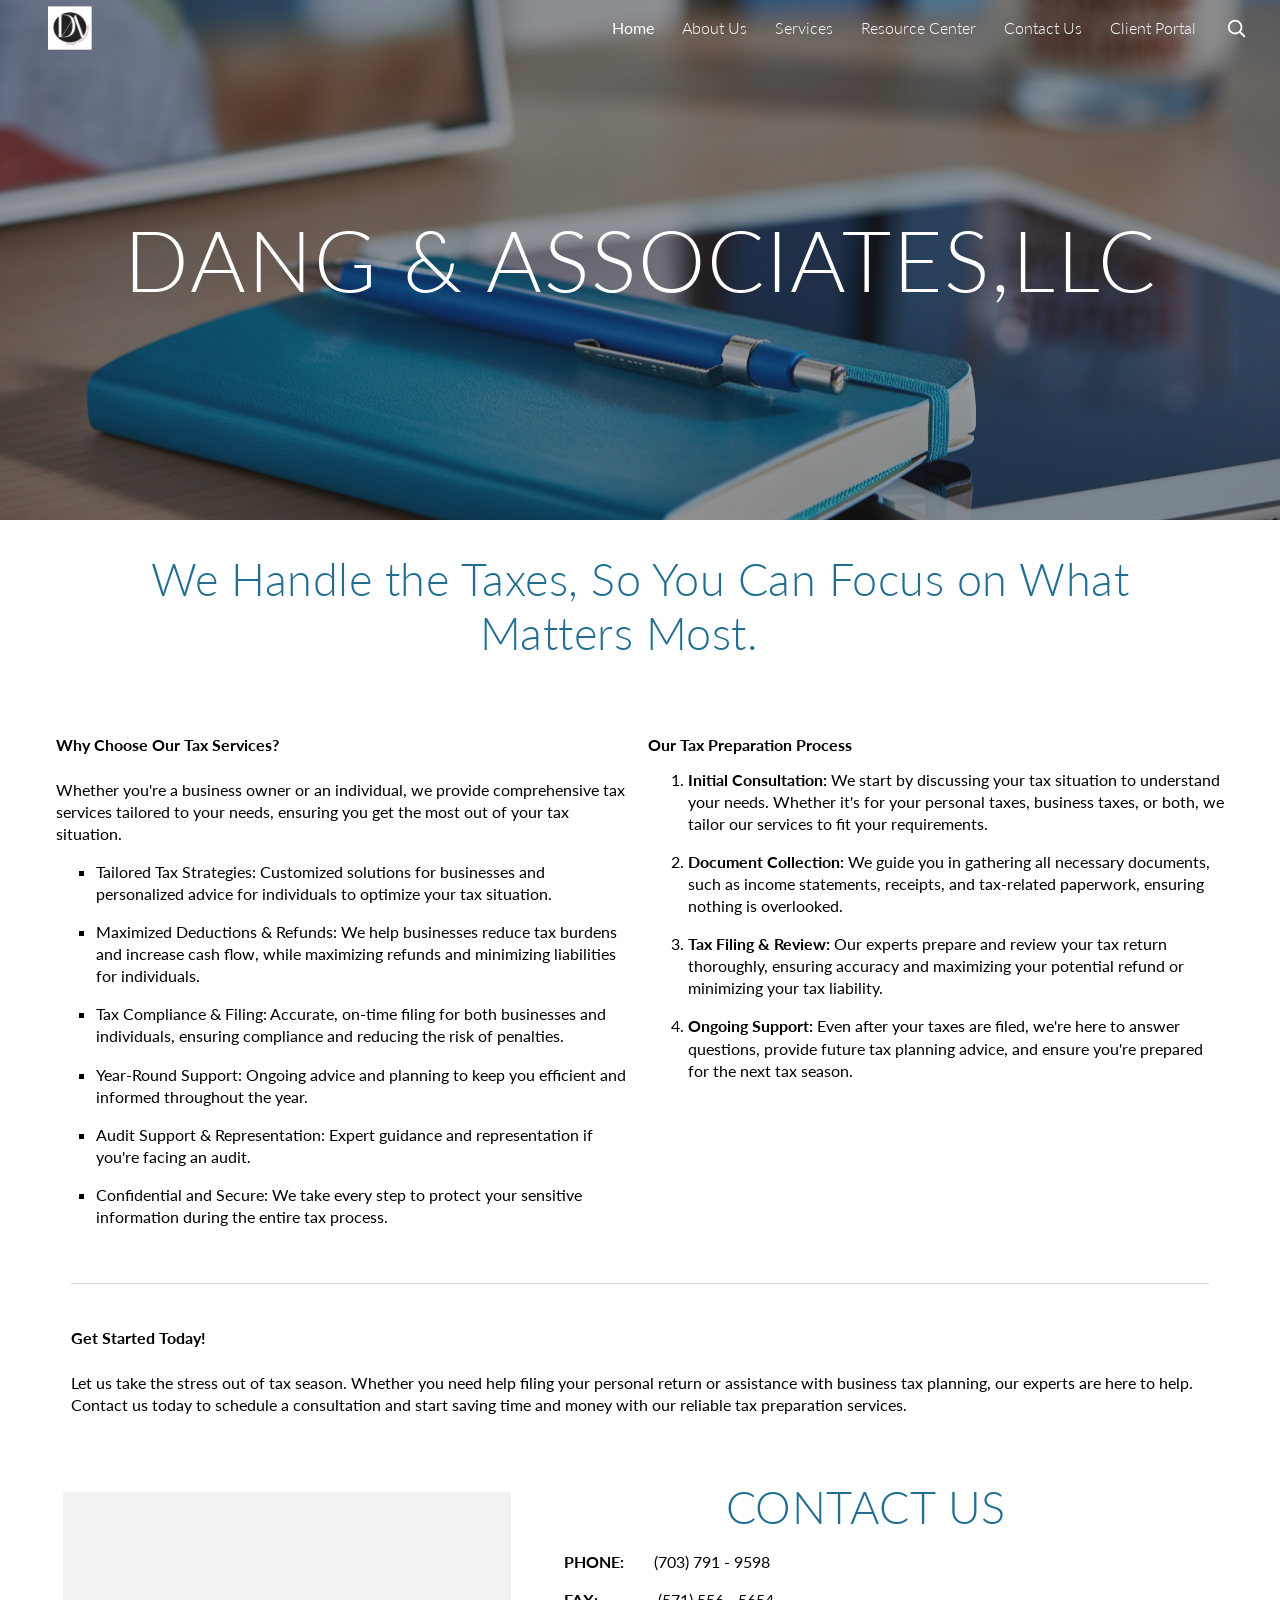
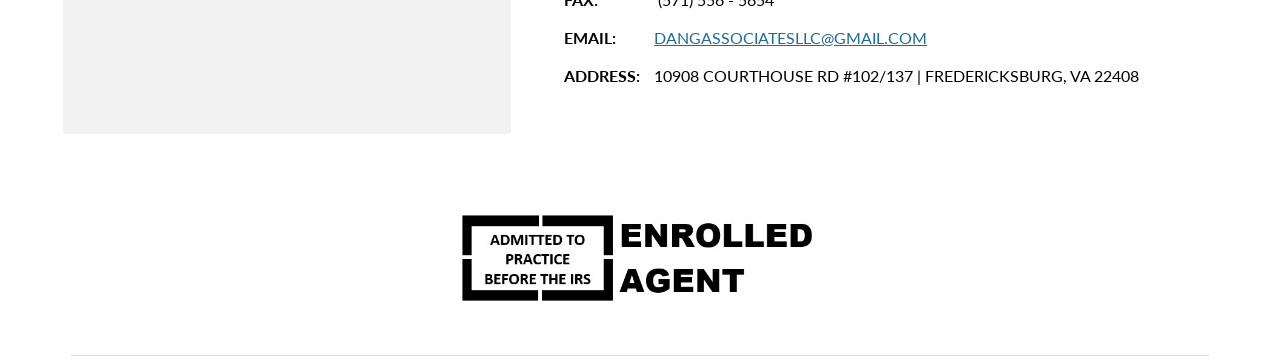
<file: index.html>
<!DOCTYPE html>
<html lang="en">
<head>
<meta charset="utf-8">
<meta name="viewport" content="width=device-width, initial-scale=1">
<title>Home</title>
<meta name="description" content="Dang & Associates, LLC — tax and accounting services in Fredericksburg, Virginia. We handle the taxes, so you can focus on what matters most.">
<link rel="preconnect" href="https://fonts.googleapis.com">
<link rel="preconnect" href="https://fonts.gstatic.com" crossorigin>
<link href="https://fonts.googleapis.com/css?family=Lato%3A300%2C300italic%2C400%2C400italic%2C700%2C700italic&display=swap" rel="stylesheet">
<link rel="stylesheet" href="assets/css/styles.css">
<script src="assets/js/main.js" defer></script>
</head>
<body data-page="home">

<a class="skip-link" href="#main">Skip to main content</a>

<!-- ============================================================ header -->
<header class="site-header">
  <div class="header-inner">
    <a class="brand" href="index.html" aria-label="Dang &amp; Associates, LLC — home">
      <span class="brand-mark" aria-hidden="true">D</span>
    </a>

    <div class="header-right">
      <button class="nav-toggle" type="button" aria-expanded="false" aria-controls="siteNav" aria-label="Open menu">
        <span></span><span></span><span></span>
      </button>

      <nav class="site-nav" id="siteNav" aria-label="Main">
        <ul>
          <li><a href="index.html"            data-nav="home">Home</a></li>
          <li><a href="about-us.html"         data-nav="about">About Us</a></li>
          <li><a href="services.html"         data-nav="services">Services</a></li>
          <li><a href="resource-center.html"  data-nav="resources">Resource Center</a></li>
          <li><a href="contact-us.html"       data-nav="contact">Contact Us</a></li>
          <li><a href="client-portal.html"    data-nav="portal">Client Portal</a></li>
        </ul>
      </nav>

      <a class="icon-btn" href="search.html" aria-label="Search this site">
        <svg viewBox="0 0 24 24" fill="none" stroke="currentColor" stroke-width="2" stroke-linecap="round">
          <circle cx="11" cy="11" r="7"/><line x1="21" y1="21" x2="16.5" y2="16.5"/>
        </svg>
      </a>
    </div>
  </div>
</header>

<main id="main">

  <!-- ===================================================== 1. banner -->
  <section class="section section--banner">
    <div class="banner-media" aria-hidden="true">
      <div class="banner-img" data-bg="hero-home.jpg"></div>
    </div>
    <div class="section-cell">
      <div class="wrap">
        <div class="col">
          <h1 class="h1 center">DANG &amp; ASSOCIATES,LLC</h1>
        </div>
      </div>
    </div>
  </section>

  <!-- ==================================================== 2. tagline -->
  <section class="section">
    <div class="section-cell">
      <div class="wrap">
        <div class="col">
          <h1 class="h1 center" id="h.un4twbs7vwqx">We Handle the Taxes, So You Can Focus on What Matters Most.</h1>
        </div>
      </div>
    </div>
  </section>

  <!-- ============================================ 3. two-column body -->
  <section class="section">
    <div class="section-cell">
      <div class="wrap wrap--2 wrap--pad">

        <div class="col">
          <h3 class="h3 b12" id="h.yzoztt5zdv95">Why Choose Our Tax Services?</h3>
          <p class="p t12 lh138">Whether you're a business owner or an individual, we provide
            comprehensive tax services tailored to your needs, ensuring you get the most out of
            your tax situation.</p>
          <ul class="list list--square">
            <li>Tailored Tax Strategies: Customized solutions for businesses and personalized
                advice for individuals to optimize your tax situation.</li>
            <li>Maximized Deductions &amp; Refunds: We help businesses reduce tax burdens and
                increase cash flow, while maximizing refunds and minimizing liabilities for
                individuals.</li>
            <li>Tax Compliance &amp; Filing: Accurate, on-time filing for both businesses and
                individuals, ensuring compliance and reducing the risk of penalties.</li>
            <li>Year-Round Support: Ongoing advice and planning to keep you efficient and
                informed throughout the year.</li>
            <li>Audit Support &amp; Representation: Expert guidance and representation if you're
                facing an audit.</li>
            <li>Confidential and Secure: We take every step to protect your sensitive information
                during the entire tax process.</li>
          </ul>
        </div>

        <div class="col">
          <h3 class="h3 b12" id="h.u19js7doq70c">Our Tax Preparation Process</h3>
          <ol class="list list--decimal">
            <li><b>Initial Consultation:</b> We start by discussing your tax situation to
                understand your needs. Whether it's for your personal taxes, business taxes, or
                both, we tailor our services to fit your requirements.</li>
            <li><b>Document Collection:</b> We guide you in gathering all necessary documents,
                such as income statements, receipts, and tax-related paperwork, ensuring nothing
                is overlooked.</li>
            <li><b>Tax Filing &amp; Review:</b> Our experts prepare and review your tax return
                thoroughly, ensuring accuracy and maximizing your potential refund or minimizing
                your tax liability.</li>
            <li><b>Ongoing Support:</b> Even after your taxes are filed, we're here to answer
                questions, provide future tax planning advice, and ensure you're prepared for the
                next tax season.</li>
          </ol>
        </div>

      </div>
    </div>
  </section>

  <!-- =================================================== 4. divider -->
  <section class="section section--spacer">
    <div class="section-cell">
      <div class="wrap">
        <div class="col"><div class="divider" role="presentation"></div></div>
      </div>
    </div>
  </section>

  <!-- ========================================== 5. get started today -->
  <section class="section">
    <div class="section-cell">
      <div class="wrap">
        <div class="col">
          <h3 class="h3 b12" id="h.5s9v1z198l0i">Get Started Today!</h3>
          <p class="p t12 lh138">Let us take the stress out of tax season. Whether you need help
            filing your personal return or assistance with business tax planning, our experts are
            here to help. Contact us today to schedule a consultation and start saving time and
            money with our reliable tax preparation services.</p>
        </div>
      </div>
    </div>
  </section>

  <!-- ==================================================== 6. contact -->
  <section class="section">
    <div class="section-cell">
      <div class="wrap wrap--split">
        <div class="col">
          <div class="map-embed">
            <iframe title="Map, Fredericksburg" loading="lazy" allowfullscreen
              referrerpolicy="no-referrer-when-downgrade"
              src="https://maps-api-ssl.google.com/maps?hl=en-US&amp;ll=38.298304,-77.489906&amp;output=embed&amp;q=Fredericksburg,+VA+22401,+USA+(Fredericksburg)&amp;z=12"></iframe>
          </div>
        </div>
        <div class="col">
          <h1 class="h1 center" id="h.7cb2ppnan19g">CONTACT US</h1>
          <p class="p t12 lh138 left cline"><span class="lbl">PHONE:</span><span class="val">(703) 791 - 9598</span></p>
          <p class="p t12 lh138 left cline"><span class="lbl">FAX:</span><span class="val">&nbsp;(571) 556 - 5654</span></p>
          <p class="p t12 lh138 left cline"><span class="lbl">EMAIL:</span><span class="val"><a href="mailto:DANGASSOCIATESLLC@GMAIL.COM">DANGASSOCIATESLLC@GMAIL.COM</a></span></p>
          <p class="p t12 lh138 left cline"><span class="lbl">ADDRESS:</span><span class="val">10908 COURTHOUSE RD #102/137 | FREDERICKSBURG, VA 22408</span></p>
        </div>
      </div>
    </div>
  </section>

  <!-- ====================================================== 7. image -->
  <section class="section">
    <div class="section-cell">
      <div class="wrap wrap--3">
        <div class="col"></div>
        <div class="col">
          <figure class="figure">
            <img class="figure-img" src="assets/img/home-footer.jpg" loading="lazy"
                 alt="Admitted to practice before the IRS — Enrolled Agent">
          </figure>
        </div>
        <div class="col"></div>
      </div>
    </div>
  </section>

  <!-- =================================================== 8. divider -->
  <section class="section section--spacer">
    <div class="section-cell">
      <div class="wrap">
        <div class="col"><div class="divider" role="presentation"></div></div>
      </div>
    </div>
  </section>

</main>

</body>
</html>
</file>
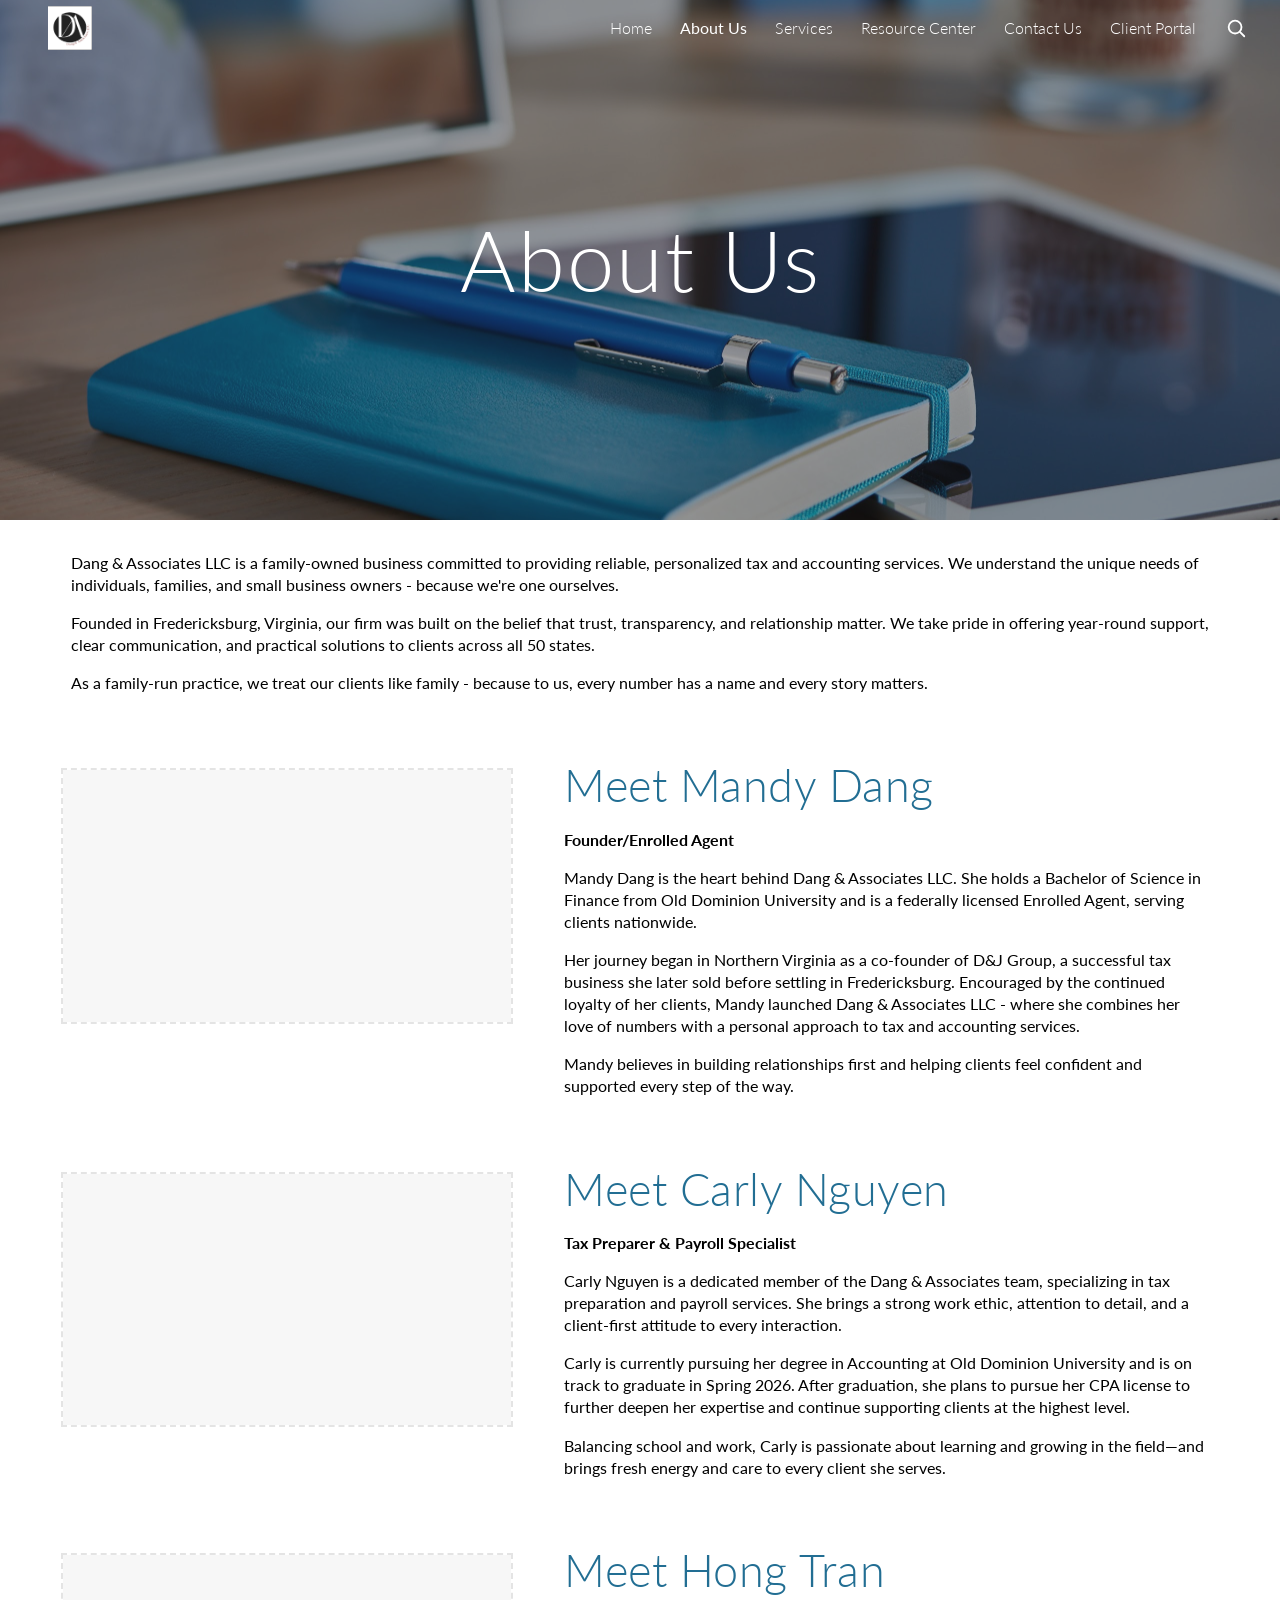
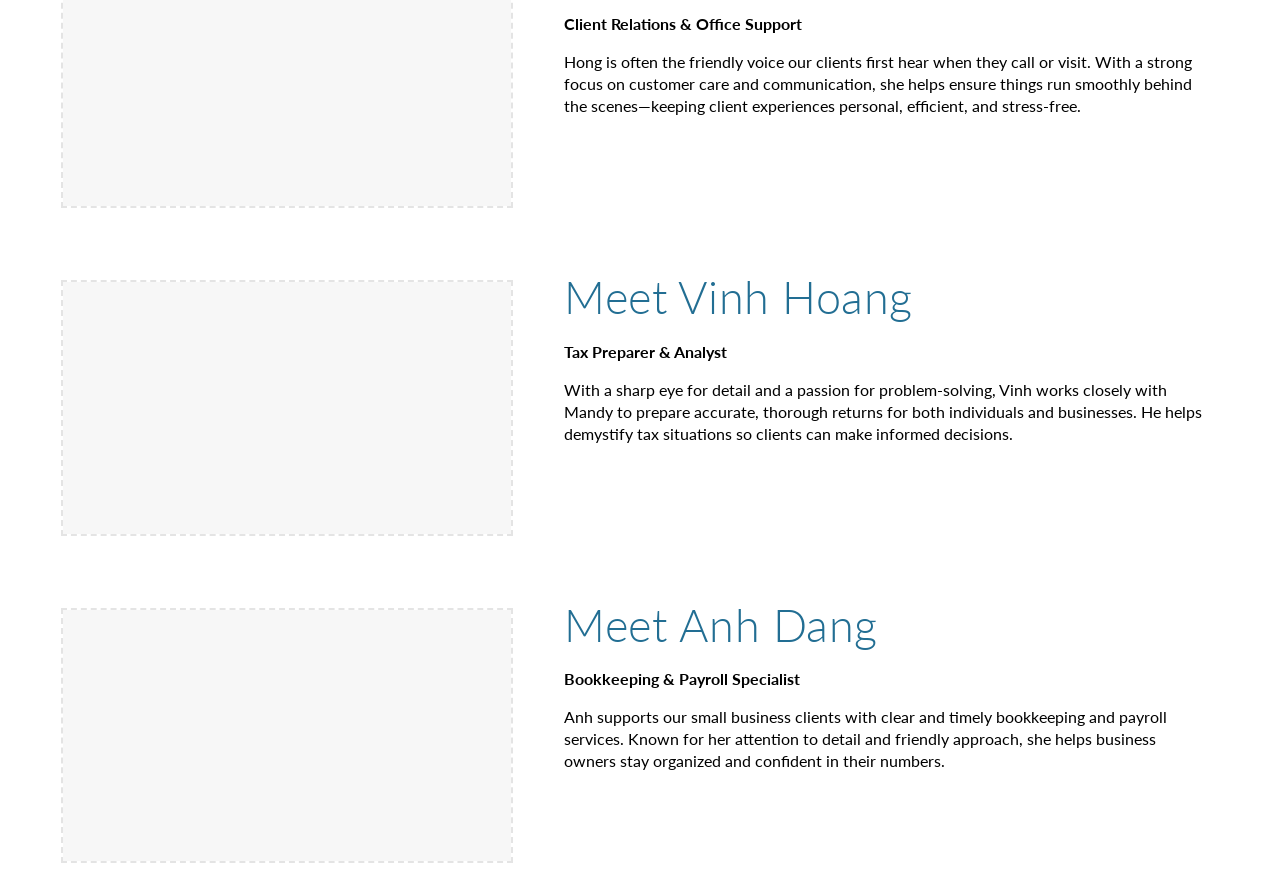
<file: about-us.html>
<!DOCTYPE html>
<html lang="en">
<head>
<meta charset="utf-8">
<meta name="viewport" content="width=device-width, initial-scale=1">
<title>About Us</title>
<meta name="description" content="Dang & Associates, LLC is a family-owned tax and accounting practice in Fredericksburg, Virginia, serving clients across all 50 states.">
<link rel="preconnect" href="https://fonts.googleapis.com">
<link rel="preconnect" href="https://fonts.gstatic.com" crossorigin>
<link href="https://fonts.googleapis.com/css?family=Lato%3A300%2C300italic%2C400%2C400italic%2C700%2C700italic&display=swap" rel="stylesheet">
<link rel="stylesheet" href="assets/css/styles.css">
<script src="assets/js/main.js" defer></script>
</head>
<body data-page="about">

<a class="skip-link" href="#main">Skip to main content</a>

<header class="site-header">
  <div class="header-inner">
    <a class="brand" href="index.html" aria-label="Dang &amp; Associates, LLC — home">
      <span class="brand-mark" aria-hidden="true">D</span>
    </a>
    <div class="header-right">
      <button class="nav-toggle" type="button" aria-expanded="false" aria-controls="siteNav" aria-label="Open menu">
        <span></span><span></span><span></span>
      </button>
      <nav class="site-nav" id="siteNav" aria-label="Main">
        <ul>
          <li><a href="index.html"            data-nav="home">Home</a></li>
          <li><a href="about-us.html"         data-nav="about">About Us</a></li>
          <li><a href="services.html"         data-nav="services">Services</a></li>
          <li><a href="resource-center.html"  data-nav="resources">Resource Center</a></li>
          <li><a href="contact-us.html"       data-nav="contact">Contact Us</a></li>
          <li><a href="client-portal.html"    data-nav="portal">Client Portal</a></li>
        </ul>
      </nav>
      <a class="icon-btn" href="search.html" aria-label="Search this site">
        <svg viewBox="0 0 24 24" fill="none" stroke="currentColor" stroke-width="2" stroke-linecap="round">
          <circle cx="11" cy="11" r="7"/><line x1="21" y1="21" x2="16.5" y2="16.5"/>
        </svg>
      </a>
    </div>
  </div>
</header>

<main id="main">

  <!-- ===================================================== 1. banner -->
  <section class="section section--banner">
    <div class="banner-media" aria-hidden="true">
      <div class="banner-img" data-bg="hero-about.jpg"></div>
    </div>
    <div class="section-cell">
      <div class="wrap wrap--3">
        <div class="col"></div>
        <div class="col"><h1 class="h1 center">About Us</h1></div>
        <div class="col"></div>
      </div>
    </div>
  </section>

  <!-- ====================================================== 2. intro -->
  <section class="section">
    <div class="section-cell">
      <div class="wrap">
        <div class="col">
          <p class="p t12 lh138">Dang &amp; Associates LLC is a family-owned business committed to
            providing reliable, personalized tax and accounting services. We understand the unique
            needs of individuals, families, and small business owners - because we're one
            ourselves.</p>
          <p class="p t12 lh138">Founded in Fredericksburg, Virginia, our firm was built on the
            belief that trust, transparency, and relationship matter. We take pride in offering
            year-round support, clear communication, and practical solutions to clients across all
            50 states.</p>
          <p class="p t12 lh138">As a family-run practice, we treat our clients like family -
            because to us, every number has a name and every story matters.</p>
        </div>
      </div>
    </div>
  </section>

  <!-- =================================================== 3. Mandy -->
  <section class="section">
    <div class="section-cell">
      <div class="wrap wrap--split">
        <div class="col">
          <div class="img-placeholder" role="presentation"></div>
        </div>
        <div class="col">
          <h1 class="h1 left" id="h.u7ntjez1z8tc">Meet Mandy Dang</h1>
          <p class="p t12 lh138"><b>Founder/Enrolled Agent</b></p>
          <p class="p t12 lh138 left">Mandy Dang is the heart behind Dang &amp; Associates LLC. She
            holds a Bachelor of Science in Finance from Old Dominion University and is a federally
            licensed Enrolled Agent, serving clients nationwide.</p>
          <p class="p t12 lh138 left">Her journey began in Northern Virginia as a co-founder of
            D&amp;J Group, a successful tax business she later sold before settling in
            Fredericksburg. Encouraged by the continued loyalty of her clients, Mandy launched
            Dang &amp; Associates LLC - where she combines her love of numbers with a personal
            approach to tax and accounting services.</p>
          <p class="p t12 lh138 left">Mandy believes in building relationships first and helping
            clients feel confident and supported every step of the way.</p>
        </div>
      </div>
    </div>
  </section>

  <!-- =================================================== 4. Carly -->
  <section class="section">
    <div class="section-cell">
      <div class="wrap wrap--split">
        <div class="col">
          <div class="img-placeholder" role="presentation"></div>
        </div>
        <div class="col">
          <h1 class="h1 left" id="h.kweq2wiccdmz">Meet Carly Nguyen</h1>
          <p class="p t12 lh138"><b>Tax Preparer &amp; Payroll Specialist</b></p>
          <p class="p t12 lh138">Carly Nguyen is a dedicated member of the Dang &amp; Associates
            team, specializing in tax preparation and payroll services. She brings a strong work
            ethic, attention to detail, and a client-first attitude to every interaction.</p>
          <p class="p t12 lh138">Carly is currently pursuing her degree in Accounting at Old
            Dominion University and is on track to graduate in Spring 2026. After graduation, she
            plans to pursue her CPA license to further deepen her expertise and continue supporting
            clients at the highest level.</p>
          <p class="p t12 lh138">Balancing school and work, Carly is passionate about learning and
            growing in the field&mdash;and brings fresh energy and care to every client she
            serves.</p>
        </div>
      </div>
    </div>
  </section>

  <!-- =================================================== 5. Hong -->
  <section class="section">
    <div class="section-cell">
      <div class="wrap wrap--split">
        <div class="col">
          <div class="img-placeholder" role="presentation"></div>
        </div>
        <div class="col">
          <h1 class="h1 left" id="h.41rlgd48we6s">Meet Hong Tran</h1>
          <p class="p t12 lh138"><b>Client Relations &amp; Office Support</b></p>
          <p class="p t12 lh138 left">Hong is often the friendly voice our clients first hear when
            they call or visit. With a strong focus on customer care and communication, she helps
            ensure things run smoothly behind the scenes&mdash;keeping client experiences personal,
            efficient, and stress-free.</p>
        </div>
      </div>
    </div>
  </section>

  <!-- =================================================== 6. Vinh -->
  <section class="section">
    <div class="section-cell">
      <div class="wrap wrap--split">
        <div class="col">
          <div class="img-placeholder" role="presentation"></div>
        </div>
        <div class="col">
          <h1 class="h1 left" id="h.z7b140wpe1vx">Meet Vinh Hoang</h1>
          <p class="p t12 lh138"><b>Tax Preparer &amp; Analyst</b></p>
          <p class="p t12 lh138 left">With a sharp eye for detail and a passion for problem-solving,
            Vinh works closely with Mandy to prepare accurate, thorough returns for both individuals
            and businesses. He helps demystify tax situations so clients can make informed
            decisions.</p>
        </div>
      </div>
    </div>
  </section>

  <!-- =================================================== 7. Anh -->
  <section class="section">
    <div class="section-cell">
      <div class="wrap wrap--split">
        <div class="col">
          <div class="img-placeholder" role="presentation"></div>
        </div>
        <div class="col">
          <h1 class="h1 left" id="h.igx5jish68wk">Meet Anh Dang</h1>
          <p class="p t12 lh138"><b>Bookkeeping &amp; Payroll Specialist</b></p>
          <p class="p t12 lh138 left">Anh supports our small business clients with clear and timely
            bookkeeping and payroll services. Known for her attention to detail and friendly
            approach, she helps business owners stay organized and confident in their numbers.</p>
        </div>
      </div>
    </div>
  </section>

</main>

</body>
</html>
</file>
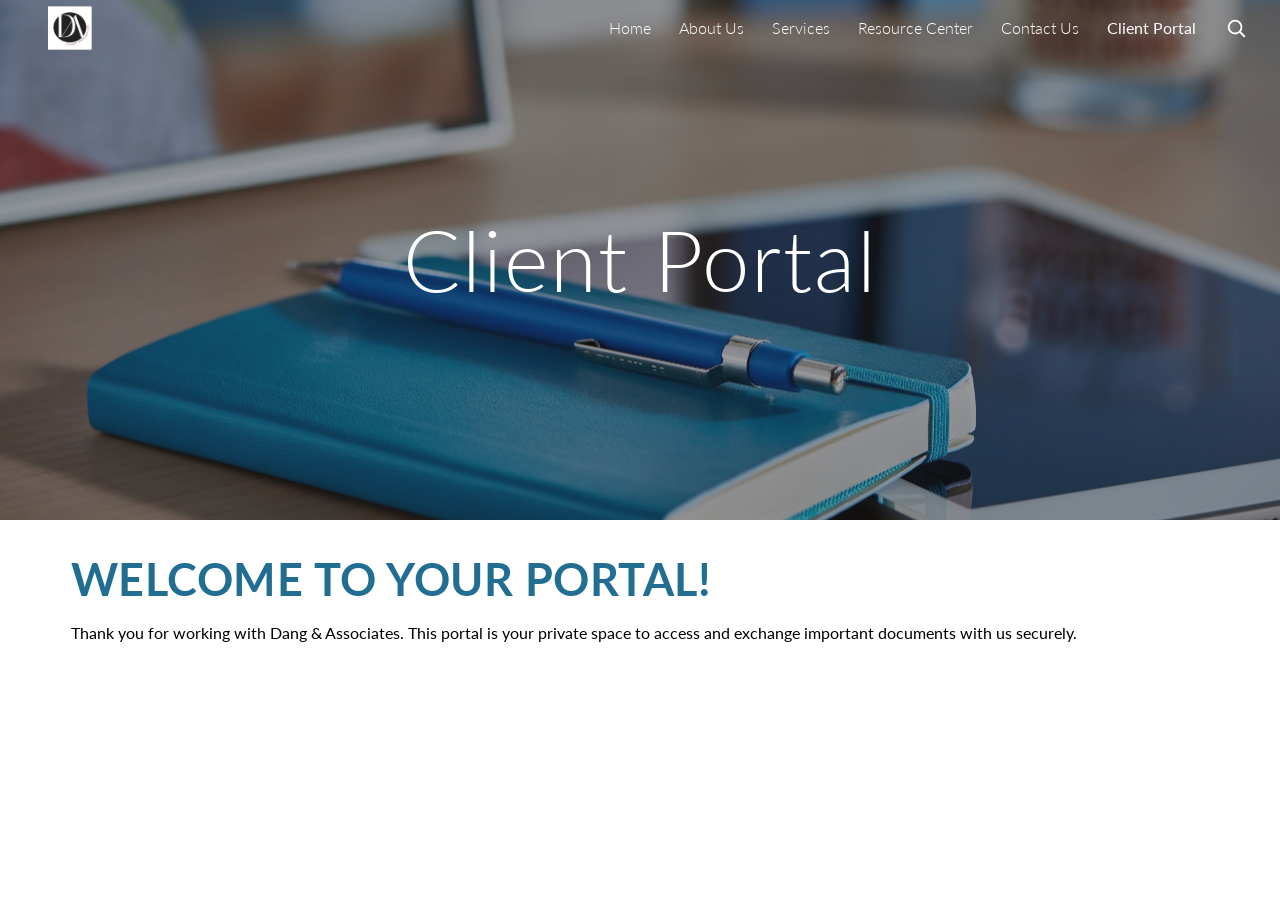
<file: client-portal.html>
<!DOCTYPE html>
<html lang="en">
<head>
<meta charset="utf-8">
<meta name="viewport" content="width=device-width, initial-scale=1">
<title>Client Portal</title>
<meta name="description" content="The Dang & Associates, LLC client portal — a private space to access and exchange documents securely.">
<link rel="preconnect" href="https://fonts.googleapis.com">
<link rel="preconnect" href="https://fonts.gstatic.com" crossorigin>
<link href="https://fonts.googleapis.com/css?family=Lato%3A300%2C300italic%2C400%2C400italic%2C700%2C700italic&display=swap" rel="stylesheet">
<link rel="stylesheet" href="assets/css/styles.css">
<script src="assets/js/main.js" defer></script>
</head>
<body data-page="portal">

<a class="skip-link" href="#main">Skip to main content</a>

<header class="site-header">
  <div class="header-inner">
    <a class="brand" href="index.html" aria-label="Dang &amp; Associates, LLC — home">
      <span class="brand-mark" aria-hidden="true">D</span>
    </a>
    <div class="header-right">
      <button class="nav-toggle" type="button" aria-expanded="false" aria-controls="siteNav" aria-label="Open menu">
        <span></span><span></span><span></span>
      </button>
      <nav class="site-nav" id="siteNav" aria-label="Main">
        <ul>
          <li><a href="index.html"            data-nav="home">Home</a></li>
          <li><a href="about-us.html"         data-nav="about">About Us</a></li>
          <li><a href="services.html"         data-nav="services">Services</a></li>
          <li><a href="resource-center.html"  data-nav="resources">Resource Center</a></li>
          <li><a href="contact-us.html"       data-nav="contact">Contact Us</a></li>
          <li><a href="client-portal.html"    data-nav="portal">Client Portal</a></li>
        </ul>
      </nav>
      <a class="icon-btn" href="search.html" aria-label="Search this site">
        <svg viewBox="0 0 24 24" fill="none" stroke="currentColor" stroke-width="2" stroke-linecap="round">
          <circle cx="11" cy="11" r="7"/><line x1="21" y1="21" x2="16.5" y2="16.5"/>
        </svg>
      </a>
    </div>
  </div>
</header>

<main id="main">

  <!-- ===================================================== 1. banner -->
  <section class="section section--banner">
    <div class="banner-media" aria-hidden="true">
      <div class="banner-img" data-bg="hero-portal.jpg"></div>
    </div>
    <div class="section-cell">
      <div class="wrap wrap--3">
        <div class="col"></div>
        <div class="col"><h1 class="h1 center">Client Portal</h1></div>
        <div class="col"></div>
      </div>
    </div>
  </section>

  <!-- ==================================================== 2. welcome -->
  <section class="section">
    <div class="section-cell">
      <div class="wrap">
        <div class="col">
          <h1 class="h1" id="h.7q5u2tw43j25"><b>WELCOME TO YOUR PORTAL!</b></h1>
          <p class="p t12 lh138">Thank you for working with Dang &amp; Associates. This portal is
            your private space to access and exchange important documents with us securely.</p>
        </div>
      </div>
    </div>
  </section>

</main>

</body>
</html>
</file>
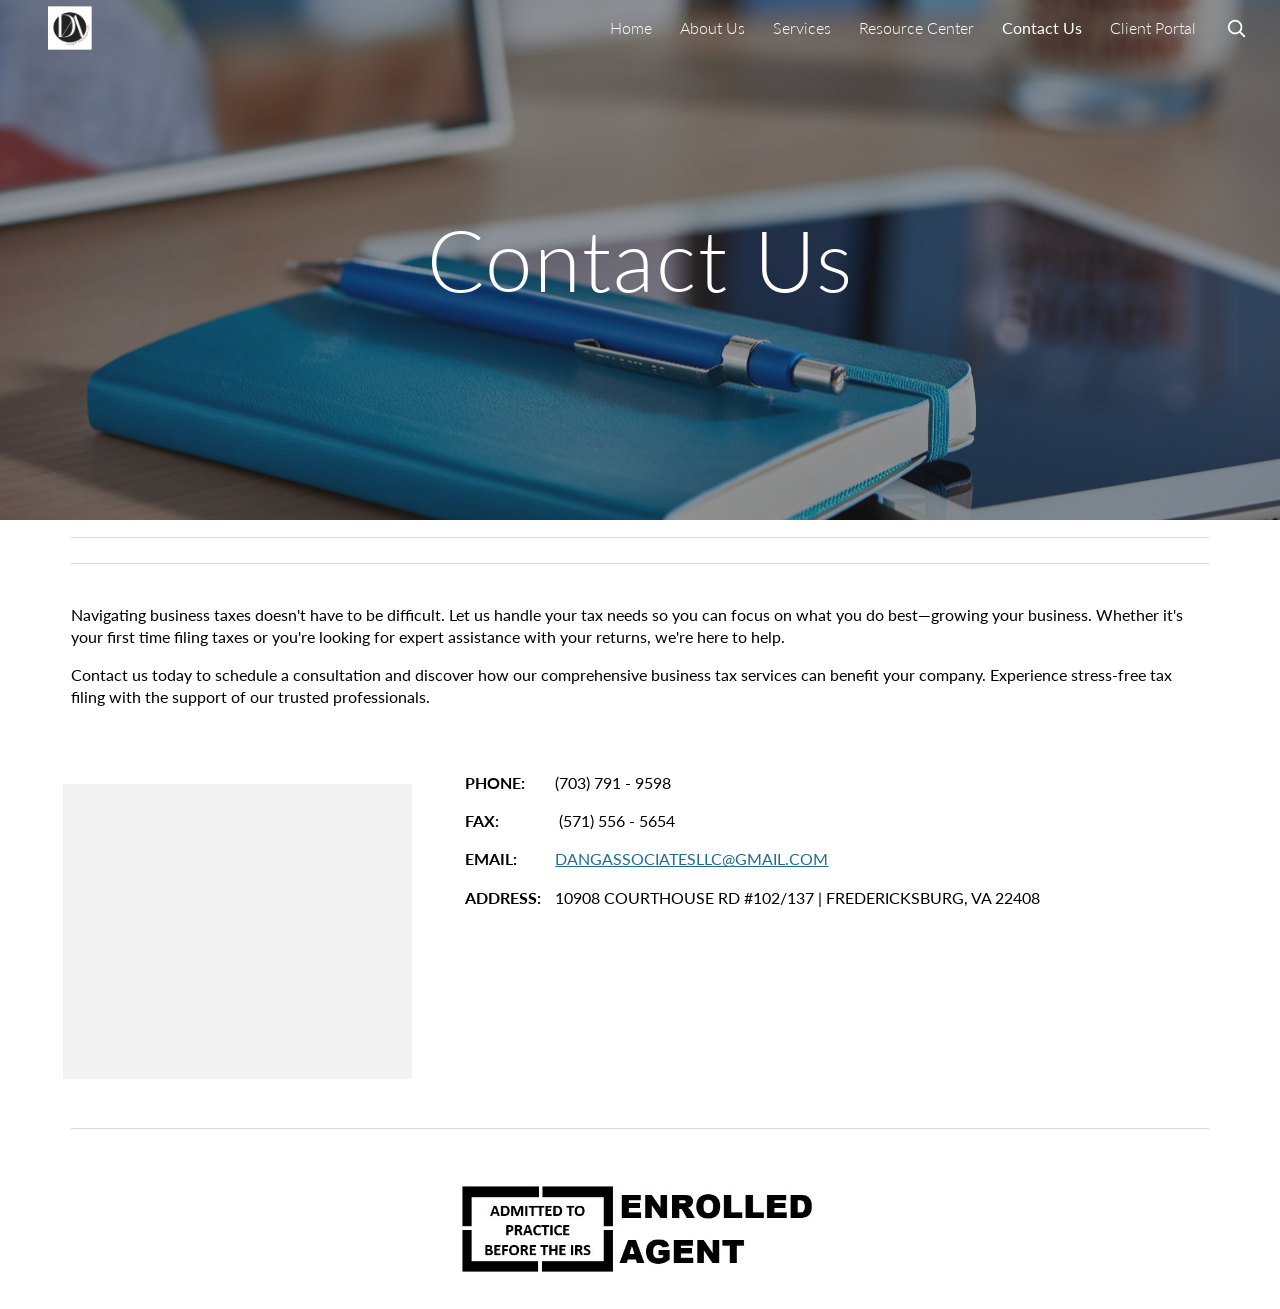
<file: contact-us.html>
<!DOCTYPE html>
<html lang="en">
<head>
<meta charset="utf-8">
<meta name="viewport" content="width=device-width, initial-scale=1">
<title>Contact Us</title>
<meta name="description" content="Contact Dang & Associates, LLC in Fredericksburg, Virginia. Phone (703) 791-9598 — schedule a consultation for your tax, payroll, or bookkeeping needs.">
<link rel="preconnect" href="https://fonts.googleapis.com">
<link rel="preconnect" href="https://fonts.gstatic.com" crossorigin>
<link href="https://fonts.googleapis.com/css?family=Lato%3A300%2C300italic%2C400%2C400italic%2C700%2C700italic&display=swap" rel="stylesheet">
<link rel="stylesheet" href="assets/css/styles.css">
<script src="assets/js/main.js" defer></script>
</head>
<body data-page="contact">

<a class="skip-link" href="#main">Skip to main content</a>

<header class="site-header">
  <div class="header-inner">
    <a class="brand" href="index.html" aria-label="Dang &amp; Associates, LLC — home">
      <span class="brand-mark" aria-hidden="true">D</span>
    </a>
    <div class="header-right">
      <button class="nav-toggle" type="button" aria-expanded="false" aria-controls="siteNav" aria-label="Open menu">
        <span></span><span></span><span></span>
      </button>
      <nav class="site-nav" id="siteNav" aria-label="Main">
        <ul>
          <li><a href="index.html"            data-nav="home">Home</a></li>
          <li><a href="about-us.html"         data-nav="about">About Us</a></li>
          <li><a href="services.html"         data-nav="services">Services</a></li>
          <li><a href="resource-center.html"  data-nav="resources">Resource Center</a></li>
          <li><a href="contact-us.html"       data-nav="contact">Contact Us</a></li>
          <li><a href="client-portal.html"    data-nav="portal">Client Portal</a></li>
        </ul>
      </nav>
      <a class="icon-btn" href="search.html" aria-label="Search this site">
        <svg viewBox="0 0 24 24" fill="none" stroke="currentColor" stroke-width="2" stroke-linecap="round">
          <circle cx="11" cy="11" r="7"/><line x1="21" y1="21" x2="16.5" y2="16.5"/>
        </svg>
      </a>
    </div>
  </div>
</header>

<main id="main">

  <!-- ===================================================== 1. banner -->
  <section class="section section--banner">
    <div class="banner-media" aria-hidden="true">
      <div class="banner-img" data-bg="hero-contact.jpg"></div>
    </div>
    <div class="section-cell">
      <div class="wrap wrap--3">
        <div class="col"></div>
        <div class="col"><h1 class="h1 center">Contact Us</h1></div>
        <div class="col"></div>
      </div>
    </div>
  </section>

  <!-- ================================================== 2. divider -->
  <section class="section section--spacer">
    <div class="section-cell">
      <div class="wrap">
        <div class="col"><div class="divider" role="presentation"></div></div>
      </div>
    </div>
  </section>

  <!-- ================================================== 3. divider -->
  <section class="section section--spacer">
    <div class="section-cell">
      <div class="wrap">
        <div class="col"><div class="divider" role="presentation"></div></div>
      </div>
    </div>
  </section>

  <!-- ==================================================== 4. intro -->
  <section class="section">
    <div class="section-cell">
      <div class="wrap">
        <div class="col">
          <p class="p t12 lh138">Navigating business taxes doesn't have to be difficult. Let us
            handle your tax needs so you can focus on what you do best&mdash;growing your business.
            Whether it's your first time filing taxes or you're looking for expert assistance with
            your returns, we're here to help.</p>
          <p class="p t12 lh138">Contact us today to schedule a consultation and discover how our
            comprehensive business tax services can benefit your company. Experience stress-free tax
            filing with the support of our trusted professionals.</p>
        </div>
      </div>
    </div>
  </section>

  <!-- ============================================ 5. map + details -->
  <section class="section">
    <div class="section-cell">
      <div class="wrap wrap--13">

        <div class="col">
          <div class="map-embed map-embed--tall">
            <iframe title="Map, Fredericksburg" loading="lazy" allowfullscreen
              referrerpolicy="no-referrer-when-downgrade"
              src="https://maps-api-ssl.google.com/maps?hl=en-US&amp;ll=38.298304,-77.489906&amp;output=embed&amp;q=Fredericksburg,+VA+22401,+USA+(Fredericksburg)&amp;z=12"></iframe>
          </div>
        </div>

        <div class="col">
          <p class="p t12 lh138 left cline"><span class="lbl">PHONE:</span><span class="val">(703) 791 - 9598</span></p>
          <p class="p t12 lh138 left cline"><span class="lbl">FAX:</span><span class="val">&nbsp;(571) 556 - 5654</span></p>
          <p class="p t12 lh138 left cline"><span class="lbl">EMAIL:</span><span class="val"><a href="mailto:DANGASSOCIATESLLC@GMAIL.COM">DANGASSOCIATESLLC@GMAIL.COM</a></span></p>
          <p class="p t12 lh138 left cline"><span class="lbl">ADDRESS:</span><span class="val">10908 COURTHOUSE RD #102/137 | FREDERICKSBURG, VA 22408</span></p>
        </div>

      </div>
    </div>
  </section>

  <!-- ================================================== 6. divider -->
  <section class="section section--spacer">
    <div class="section-cell">
      <div class="wrap">
        <div class="col"><div class="divider" role="presentation"></div></div>
      </div>
    </div>
  </section>

  <!-- ==================================================== 7. image -->
  <section class="section">
    <div class="section-cell">
      <div class="wrap wrap--3">
        <div class="col"></div>
        <div class="col">
          <figure class="figure">
            <img class="figure-img" src="assets/img/contact-footer.jpg" loading="lazy"
                 alt="Admitted to practice before the IRS — Enrolled Agent">
          </figure>
        </div>
        <div class="col"></div>
      </div>
    </div>
  </section>

</main>

</body>
</html>
</file>
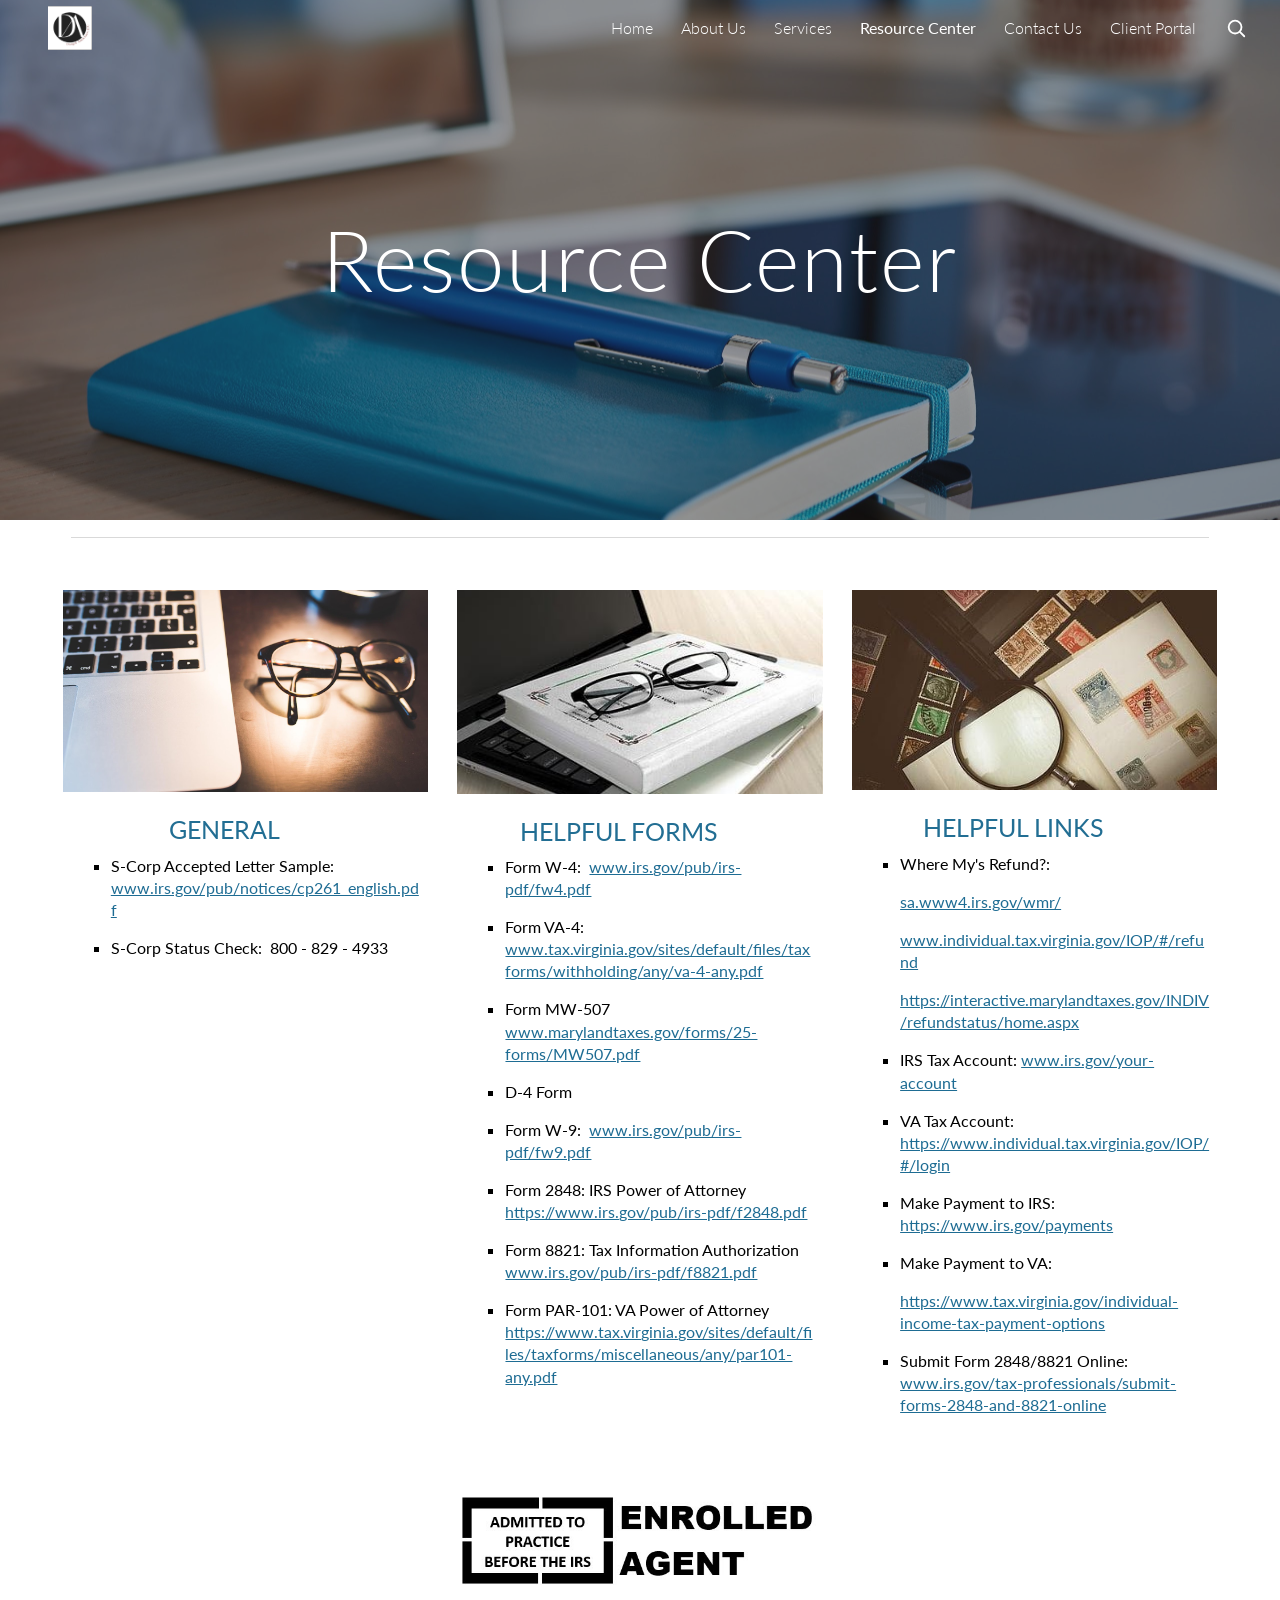
<file: resource-center.html>
<!DOCTYPE html>
<html lang="en">
<head>
<meta charset="utf-8">
<meta name="viewport" content="width=device-width, initial-scale=1">
<title>Resource Center</title>
<meta name="description" content="Tax forms and helpful links — IRS and state withholding forms, power of attorney forms, refund status tools, tax accounts, and payment portals.">
<link rel="preconnect" href="https://fonts.googleapis.com">
<link rel="preconnect" href="https://fonts.gstatic.com" crossorigin>
<link href="https://fonts.googleapis.com/css?family=Lato%3A300%2C300italic%2C400%2C400italic%2C700%2C700italic&display=swap" rel="stylesheet">
<link rel="stylesheet" href="assets/css/styles.css">
<script src="assets/js/main.js" defer></script>
</head>
<body data-page="resources">

<a class="skip-link" href="#main">Skip to main content</a>

<header class="site-header">
  <div class="header-inner">
    <a class="brand" href="index.html" aria-label="Dang &amp; Associates, LLC — home">
      <span class="brand-mark" aria-hidden="true">D</span>
    </a>
    <div class="header-right">
      <button class="nav-toggle" type="button" aria-expanded="false" aria-controls="siteNav" aria-label="Open menu">
        <span></span><span></span><span></span>
      </button>
      <nav class="site-nav" id="siteNav" aria-label="Main">
        <ul>
          <li><a href="index.html"            data-nav="home">Home</a></li>
          <li><a href="about-us.html"         data-nav="about">About Us</a></li>
          <li><a href="services.html"         data-nav="services">Services</a></li>
          <li><a href="resource-center.html"  data-nav="resources">Resource Center</a></li>
          <li><a href="contact-us.html"       data-nav="contact">Contact Us</a></li>
          <li><a href="client-portal.html"    data-nav="portal">Client Portal</a></li>
        </ul>
      </nav>
      <a class="icon-btn" href="search.html" aria-label="Search this site">
        <svg viewBox="0 0 24 24" fill="none" stroke="currentColor" stroke-width="2" stroke-linecap="round">
          <circle cx="11" cy="11" r="7"/><line x1="21" y1="21" x2="16.5" y2="16.5"/>
        </svg>
      </a>
    </div>
  </div>
</header>

<main id="main">

  <!-- ===================================================== 1. banner -->
  <section class="section section--banner">
    <div class="banner-media" aria-hidden="true">
      <div class="banner-img" data-bg="hero-resources.jpg"></div>
    </div>
    <div class="section-cell">
      <div class="wrap wrap--3">
        <div class="col"></div>
        <div class="col"><h1 class="h1 center">Resource Center</h1></div>
        <div class="col"></div>
      </div>
    </div>
  </section>

  <!-- =================================================== 2. divider -->
  <section class="section section--spacer">
    <div class="section-cell">
      <div class="wrap">
        <div class="col"><div class="divider" role="presentation"></div></div>
      </div>
    </div>
  </section>

  <!-- ========================================= 3. three-column body -->
  <section class="section">
    <div class="section-cell">
      <div class="wrap wrap--3">

        <!-- ------------------------------------------- GENERAL ---- -->
        <div class="col">
          <figure class="figure">
            <img class="figure-img" src="assets/img/resource-general.jpg" loading="lazy"
                 alt="Reading glasses resting on a laptop">
          </figure>
          <h2 class="h2 center" id="h.yk6powon9pns">GENERAL</h2>
          <ul class="list list--square">
            <li>S-Corp Accepted Letter Sample:
                <a href="https://www.irs.gov/pub/notices/cp261_english.pdf" target="_blank" rel="noopener noreferrer">www.irs.gov/pub/notices/cp261_english.pdf</a></li>
            <li>S-Corp Status Check:&nbsp; 800 - 829 - 4933</li>
          </ul>
        </div>

        <!-- -------------------------------------- HELPFUL FORMS ---- -->
        <div class="col">
          <figure class="figure">
            <img class="figure-img" src="assets/img/resource-forms.jpg" loading="lazy"
                 alt="Glasses on a stack of tax documents">
          </figure>
          <h2 class="h2 center" id="h.x3pxisjfxp5h">HELPFUL FORMS</h2>
          <ul class="list list--square">
            <li>Form W-4:&nbsp;
                <a href="https://www.irs.gov/pub/irs-pdf/fw4.pdf" target="_blank" rel="noopener noreferrer">www.irs.gov/pub/irs-pdf/fw4.pdf</a></li>
            <li>Form VA-4:
                <a href="https://www.tax.virginia.gov/sites/default/files/taxforms/withholding/any/va-4-any.pdf" target="_blank" rel="noopener noreferrer">www.tax.virginia.gov/sites/default/files/taxforms/withholding/any/va-4-any.pdf</a></li>
            <li>Form MW-507
                <a href="https://www.marylandtaxes.gov/forms/25-forms/MW507.pdf" target="_blank" rel="noopener noreferrer">www.marylandtaxes.gov/forms/25-forms/MW507.pdf</a></li>
            <li>D-4 Form</li>
            <li>Form W-9:&nbsp;
                <a href="https://www.irs.gov/pub/irs-pdf/fw9.pdf" target="_blank" rel="noopener noreferrer">www.irs.gov/pub/irs-pdf/fw9.pdf</a></li>
            <li>Form 2848: IRS Power of Attorney
                <a href="https://www.irs.gov/pub/irs-pdf/f2848.pdf" target="_blank" rel="noopener noreferrer">https://www.irs.gov/pub/irs-pdf/f2848.pdf</a></li>
            <li>Form 8821: Tax Information Authorization
                <a href="https://www.irs.gov/pub/irs-pdf/f8821.pdf" target="_blank" rel="noopener noreferrer">www.irs.gov/pub/irs-pdf/f8821.pdf</a></li>
            <li>Form PAR-101: VA Power of Attorney
                <a href="https://www.tax.virginia.gov/sites/default/files/taxforms/miscellaneous/any/par101-any.pdf" target="_blank" rel="noopener noreferrer">https://www.tax.virginia.gov/sites/default/files/taxforms/miscellaneous/any/par101-any.pdf</a></li>
          </ul>
        </div>

        <!-- -------------------------------------- HELPFUL LINKS ---- -->
        <div class="col">
          <figure class="figure">
            <img class="figure-img" src="assets/img/resource-links.jpg" loading="lazy"
                 alt="Magnifying glass over a stamp album">
          </figure>
          <h2 class="h2 center" id="h.9a2ttex9obxl">HELPFUL LINKS</h2>
          <ul class="list list--square">
            <li>Where My's Refund?:</li>
          </ul>
          <p class="p t12 lh138 list-cont">
            <a href="https://sa.www4.irs.gov/wmr/" target="_blank" rel="noopener noreferrer">sa.www4.irs.gov/wmr/</a></p>
          <p class="p t12 lh138 list-cont">
            <a href="https://www.individual.tax.virginia.gov/IOP/#/refund" target="_blank" rel="noopener noreferrer">www.individual.tax.virginia.gov/IOP/#/refund</a></p>
          <p class="p t12 lh138 list-cont">
            <a href="https://interactive.marylandtaxes.gov/INDIV/refundstatus/home.aspx" target="_blank" rel="noopener noreferrer">https://interactive.marylandtaxes.gov/INDIV/refundstatus/home.aspx</a></p>
          <ul class="list list--square">
            <li>IRS Tax Account:
                <a href="https://www.irs.gov/your-account" target="_blank" rel="noopener noreferrer">www.irs.gov/your-account</a></li>
            <li>VA Tax Account:
                <a href="https://www.individual.tax.virginia.gov/IOP/#/login" target="_blank" rel="noopener noreferrer">https://www.individual.tax.virginia.gov/IOP/#/login</a></li>
            <li>Make Payment to IRS:
                <a href="https://www.irs.gov/payments" target="_blank" rel="noopener noreferrer">https://www.irs.gov/payments</a></li>
            <li>Make Payment to VA:</li>
          </ul>
          <p class="p t12 lh138 list-cont">
            <a href="https://www.tax.virginia.gov/individual-income-tax-payment-options" target="_blank" rel="noopener noreferrer">https://www.tax.virginia.gov/individual-income-tax-payment-options</a></p>
          <ul class="list list--square">
            <li>Submit Form 2848/8821 Online:
                <a href="https://www.irs.gov/tax-professionals/submit-forms-2848-and-8821-online" target="_blank" rel="noopener noreferrer">www.irs.gov/tax-professionals/submit-forms-2848-and-8821-online</a></li>
          </ul>
        </div>

      </div>
    </div>
  </section>

  <!-- ====================================================== 4. image -->
  <section class="section">
    <div class="section-cell">
      <div class="wrap wrap--3">
        <div class="col"></div>
        <div class="col">
          <figure class="figure">
            <img class="figure-img" src="assets/img/resource-footer.jpg" loading="lazy"
                 alt="Admitted to practice before the IRS — Enrolled Agent">
          </figure>
        </div>
        <div class="col"></div>
      </div>
    </div>
  </section>

</main>

</body>
</html>
</file>
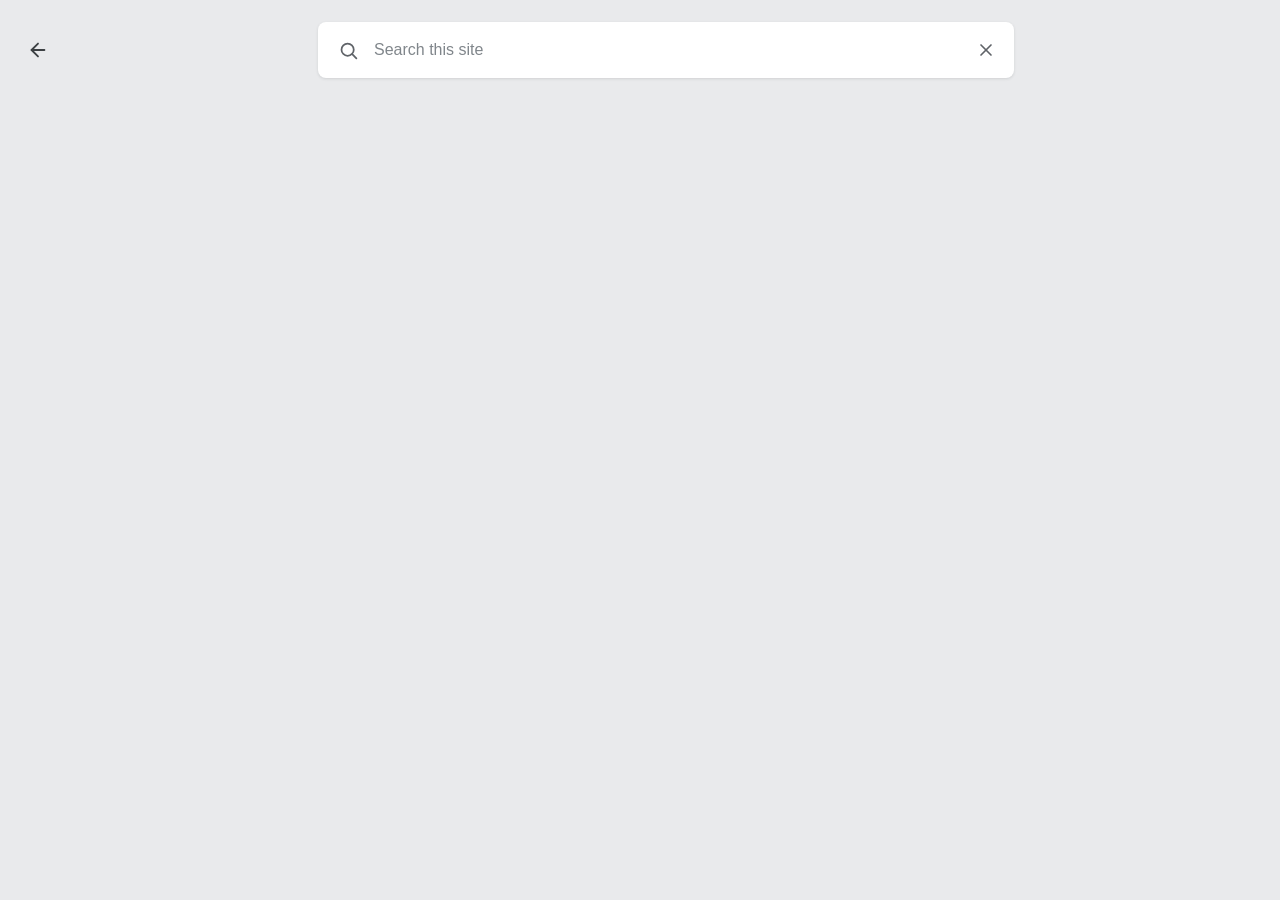
<file: search.html>
<!DOCTYPE html>
<html lang="en">
<head>
<meta charset="utf-8">
<meta name="viewport" content="width=device-width, initial-scale=1">
<title>Search this site</title>
<meta name="robots" content="noindex">
<link rel="preconnect" href="https://fonts.googleapis.com">
<link rel="preconnect" href="https://fonts.gstatic.com" crossorigin>
<link href="https://fonts.googleapis.com/css?family=Lato%3A300%2C300italic%2C400%2C400italic%2C700%2C700italic&display=swap" rel="stylesheet">
<link rel="stylesheet" href="assets/css/styles.css">
<script src="assets/js/search-index.js" defer></script>
<script src="assets/js/search.js" defer></script>
</head>
<body class="search-page">

<div class="search-shell">

  <!-- back arrow, outside the card, as on the original -->
  <button class="search-back" type="button" id="searchBack" aria-label="Back">
    <svg viewBox="0 0 24 24" fill="none" stroke="currentColor" stroke-width="2" stroke-linecap="round" stroke-linejoin="round">
      <line x1="19" y1="12" x2="5" y2="12"/><polyline points="12 19 5 12 12 5"/>
    </svg>
  </button>

  <div class="search-main">

    <!-- ------------------------------------------------- search bar -->
    <form class="search-bar" id="searchForm" role="search">
      <span class="search-bar-icon" aria-hidden="true">
        <svg viewBox="0 0 24 24" fill="none" stroke="currentColor" stroke-width="2" stroke-linecap="round">
          <circle cx="11" cy="11" r="7"/><line x1="21" y1="21" x2="16.5" y2="16.5"/>
        </svg>
      </span>
      <label class="sr-only" for="searchInput">Search this site</label>
      <input type="search" id="searchInput" name="query" autocomplete="off" spellcheck="false"
             placeholder="Search this site" aria-controls="searchResults">
      <button class="search-clear" type="button" id="searchClear" aria-label="Clear search" hidden>
        <svg viewBox="0 0 24 24" fill="none" stroke="currentColor" stroke-width="2" stroke-linecap="round">
          <line x1="18" y1="6" x2="6" y2="18"/><line x1="6" y1="6" x2="18" y2="18"/>
        </svg>
      </button>
    </form>

    <!-- --------------------------------------------------- results -->
    <div class="search-card" id="searchCard" hidden>
      <p class="search-card-head">Results from this site</p>
      <div id="searchResults" role="region" aria-live="polite" aria-label="Search results"></div>
    </div>

  </div>
</div>

</body>
</html>
</file>
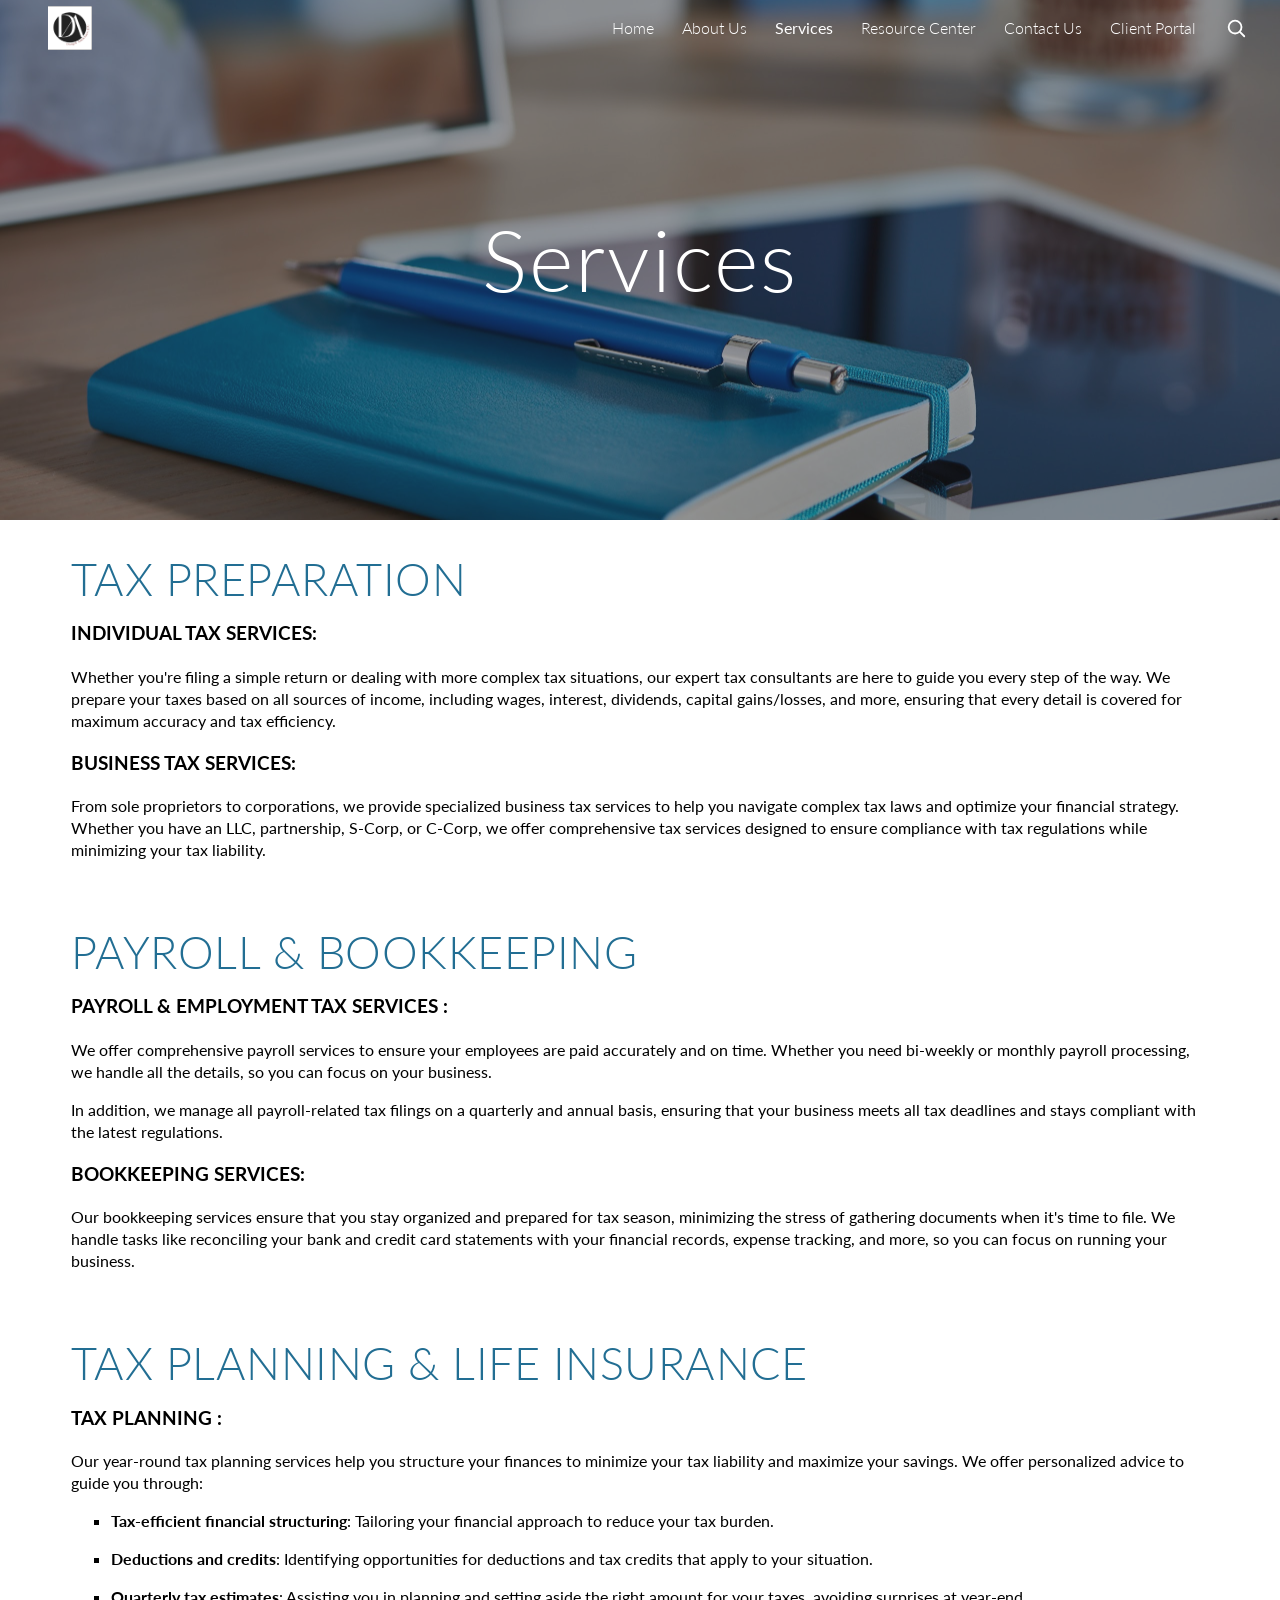
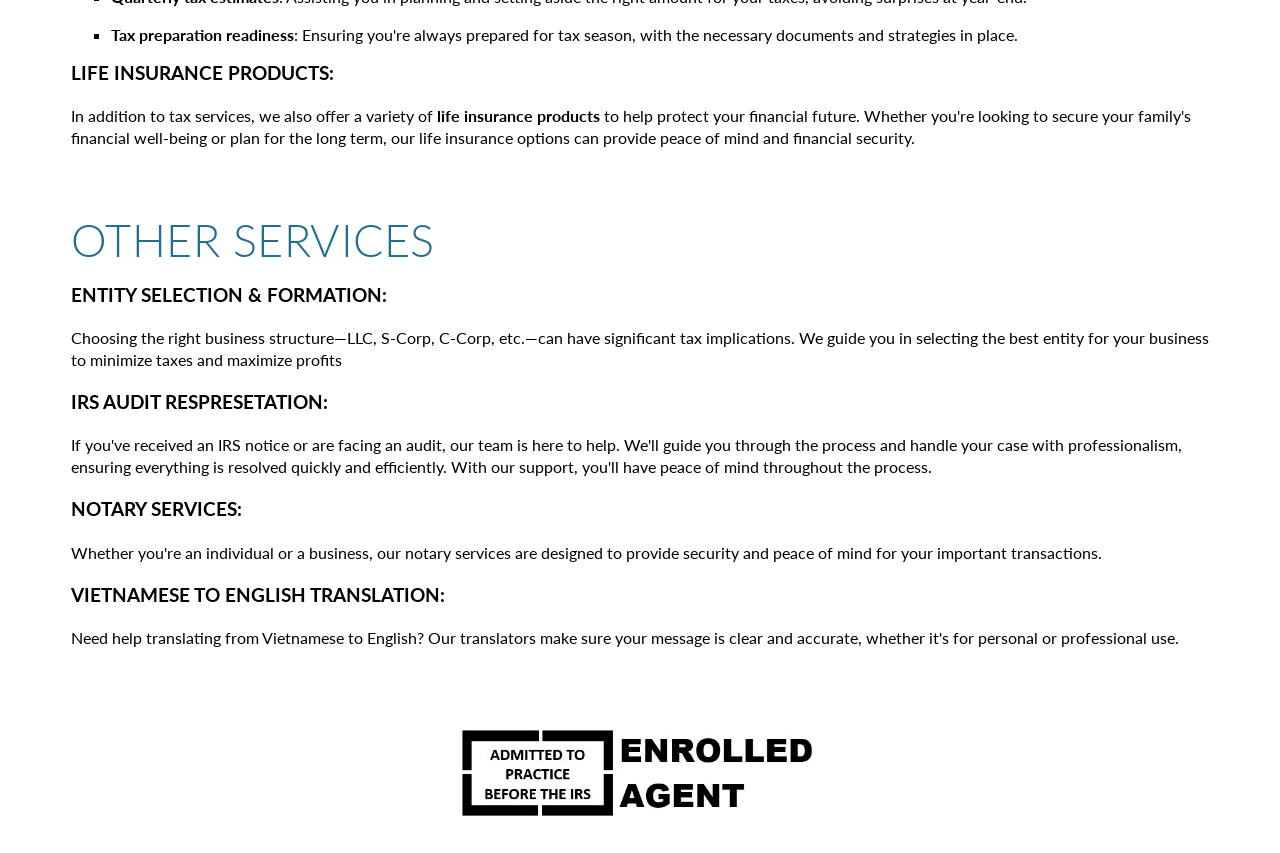
<file: services.html>
<!DOCTYPE html>
<html lang="en">
<head>
<meta charset="utf-8">
<meta name="viewport" content="width=device-width, initial-scale=1">
<title>Services</title>
<meta name="description" content="Tax preparation, payroll and bookkeeping, tax planning and life insurance, entity formation, IRS audit representation, notary, and Vietnamese to English translation.">
<link rel="preconnect" href="https://fonts.googleapis.com">
<link rel="preconnect" href="https://fonts.gstatic.com" crossorigin>
<link href="https://fonts.googleapis.com/css?family=Lato%3A300%2C300italic%2C400%2C400italic%2C700%2C700italic&display=swap" rel="stylesheet">
<link rel="stylesheet" href="assets/css/styles.css">
<script src="assets/js/main.js" defer></script>
</head>
<body data-page="services">

<a class="skip-link" href="#main">Skip to main content</a>

<header class="site-header">
  <div class="header-inner">
    <a class="brand" href="index.html" aria-label="Dang &amp; Associates, LLC — home">
      <span class="brand-mark" aria-hidden="true">D</span>
    </a>
    <div class="header-right">
      <button class="nav-toggle" type="button" aria-expanded="false" aria-controls="siteNav" aria-label="Open menu">
        <span></span><span></span><span></span>
      </button>
      <nav class="site-nav" id="siteNav" aria-label="Main">
        <ul>
          <li><a href="index.html"            data-nav="home">Home</a></li>
          <li><a href="about-us.html"         data-nav="about">About Us</a></li>
          <li><a href="services.html"         data-nav="services">Services</a></li>
          <li><a href="resource-center.html"  data-nav="resources">Resource Center</a></li>
          <li><a href="contact-us.html"       data-nav="contact">Contact Us</a></li>
          <li><a href="client-portal.html"    data-nav="portal">Client Portal</a></li>
        </ul>
      </nav>
      <a class="icon-btn" href="search.html" aria-label="Search this site">
        <svg viewBox="0 0 24 24" fill="none" stroke="currentColor" stroke-width="2" stroke-linecap="round">
          <circle cx="11" cy="11" r="7"/><line x1="21" y1="21" x2="16.5" y2="16.5"/>
        </svg>
      </a>
    </div>
  </div>
</header>

<main id="main">

  <!-- ===================================================== 1. banner -->
  <section class="section section--banner">
    <div class="banner-media" aria-hidden="true">
      <div class="banner-img" data-bg="hero-services.jpg"></div>
    </div>
    <div class="section-cell">
      <div class="wrap wrap--3">
        <div class="col"></div>
        <div class="col"><h1 class="h1 center">Services</h1></div>
        <div class="col"></div>
      </div>
    </div>
  </section>

  <!-- ============================================ 2. tax preparation -->
  <section class="section">
    <div class="section-cell">
      <div class="wrap">
        <div class="col">
          <h1 class="h1" id="h.x05alypuo4bv">TAX PREPARATION</h1>

          <p class="p b14">INDIVIDUAL TAX  SERVICES:</p>
          <p class="p t12 lh138">Whether you're filing a simple return or dealing with more complex
            tax situations, our expert tax consultants are here to guide you every step of the way.
            We prepare your taxes based on all sources of income, including wages, interest,
            dividends, capital gains/losses, and more, ensuring that every detail is covered for
            maximum accuracy and tax efficiency.</p>

          <p class="p b14">BUSINESS TAX  SERVICES:</p>
          <p class="p t12 lh138">From sole proprietors to corporations, we provide specialized
            business tax services to help you navigate complex tax laws and optimize your financial
            strategy. Whether you have an LLC, partnership, S-Corp, or C-Corp, we offer
            comprehensive tax services designed to ensure compliance with tax regulations while
            minimizing your tax liability.</p>
        </div>
      </div>
    </div>
  </section>

  <!-- ======================================= 3. payroll & bookkeeping -->
  <section class="section">
    <div class="section-cell">
      <div class="wrap">
        <div class="col">
          <h1 class="h1 left" id="h.v211rnf48zkn">PAYROLL &amp; BOOKKEEPING</h1>

          <p class="p b14">PAYROLL &amp; EMPLOYMENT TAX SERVICES :</p>
          <p class="p t12 lh138">We offer comprehensive payroll services to ensure your employees
            are paid accurately and on time. Whether you need bi-weekly or monthly payroll
            processing, we handle all the details, so you can focus on your business.</p>
          <p class="p t12 lh138">In addition, we manage all payroll-related tax filings on a
            quarterly and annual basis, ensuring that your business meets all tax deadlines and
            stays compliant with the latest regulations.</p>

          <p class="p b14">BOOKKEEPING   SERVICES:</p>
          <p class="p t12 lh138">Our bookkeeping services ensure that you stay organized and
            prepared for tax season, minimizing the stress of gathering documents when it's time to
            file. We handle tasks like reconciling your bank and credit card statements with your
            financial records, expense tracking, and more, so you can focus on running your
            business.</p>
        </div>
      </div>
    </div>
  </section>

  <!-- ================================= 4. tax planning & life insurance -->
  <section class="section">
    <div class="section-cell">
      <div class="wrap">
        <div class="col">
          <h1 class="h1 left" id="h.x01o6axlrrvf">TAX PLANNING &amp; LIFE INSURANCE</h1>

          <p class="p b14">TAX PLANNING :</p>
          <p class="p t12 lh138">Our year-round tax planning services help you structure your
            finances to minimize your tax liability and maximize your savings. We offer personalized
            advice to guide you through:</p>
          <ul class="list list--square">
            <li><b>Tax-efficient financial structuring</b>: Tailoring your financial approach to
                reduce your tax burden.</li>
            <li><b>Deductions and credits</b>: Identifying opportunities for deductions and tax
                credits that apply to your situation.</li>
            <li><b>Quarterly tax estimates</b>: Assisting you in planning and setting aside the
                right amount for your taxes, avoiding surprises at year-end.</li>
            <li><b>Tax preparation readiness</b>: Ensuring you're always prepared for tax season,
                with the necessary documents and strategies in place.</li>
          </ul>

          <p class="p b14">LIFE INSURANCE PRODUCTS:</p>
          <p class="p t12 lh138">In addition to tax services, we also offer a variety of
            <b>life insurance products</b> to help protect your financial future. Whether you're
            looking to secure your family's financial well-being or plan for the long term, our
            life insurance options can provide peace of mind and financial security.</p>
        </div>
      </div>
    </div>
  </section>

  <!-- ============================================== 5. other services -->
  <section class="section">
    <div class="section-cell">
      <div class="wrap">
        <div class="col">
          <h1 class="h1 left" id="h.a9nzzgchlz5m">OTHER SERVICES</h1>

          <p class="p b14">ENTITY SELECTION &amp; FORMATION:</p>
          <p class="p t12 lh138">Choosing the right business structure&mdash;LLC, S-Corp, C-Corp,
            etc.&mdash;can have significant tax implications. We guide you in selecting the best
            entity for your business to minimize taxes and maximize profits</p>

          <p class="p b14">IRS AUDIT RESPRESETATION:</p>
          <p class="p t12 lh138">If you've received an IRS notice or are facing an audit, our team
            is here to help. We'll guide you through the process and handle your case with
            professionalism, ensuring everything is resolved quickly and efficiently. With our
            support, you'll have peace of mind throughout the process.</p>

          <p class="p b14">NOTARY SERVICES:</p>
          <p class="p t12 lh138 left">Whether you're an individual or a business, our notary
            services are designed to provide security and peace of mind for your important
            transactions.</p>

          <p class="p b14">VIETNAMESE TO ENGLISH TRANSLATION:</p>
          <p class="p t12 lh138 left">Need help translating from Vietnamese to English? Our
            translators make sure your message is clear and accurate, whether it's for personal or
            professional use.</p>
        </div>
      </div>
    </div>
  </section>

  <!-- ====================================================== 6. image -->
  <section class="section">
    <div class="section-cell">
      <div class="wrap wrap--3">
        <div class="col"></div>
        <div class="col">
          <figure class="figure">
            <img class="figure-img" src="assets/img/services-footer.jpg" loading="lazy"
                 alt="Admitted to practice before the IRS — Enrolled Agent">
          </figure>
        </div>
        <div class="col"></div>
      </div>
    </div>
  </section>

</main>

</body>
</html>
</file>
<file: assets/css/styles.css>
/* ==========================================================================
   Dang & Associates, LLC — faithful rebuild of the Google Sites original.

   Every value below was read out of the live site's stylesheets:
     - inline theme block on the page (colors + type scale)
     - Google's atari.css (layout geometry)

   Theme type scale (pt -> px @ 1pt = 1.3333px)
     body   .zfr3Q   11pt / 14.67px   400   lh 1.6667   #212121   mt 12px
     h1     .duRjpb  34pt / 45.33px   300   lh 1.2      #226e93   mt 30px  ls .5px
     h2     .JYVBee  19pt / 25.33px   400   lh 1.4      #226e93   mt 20px
     h3     .OmQG5e  15pt / 20px      400   lh 1.25     #212121   mt 16px
     small  .TMjjoe   9pt / 12px            lh 1.2
   Banner overrides (.LB7kq)
     h1 64pt/85.33px ls 2px lh 1 mt 40px   |   h2 25pt 300 lh 1.1 mt 25px
   ========================================================================== */

/* ------------------------------------------------------------- tokens ---- */
:root {
  --blue:        rgb(34, 110, 147);   /* #226e93  headings, primary        */
  --blue-alt:    rgb(30, 108, 147);   /* #1e6c93  buttons                  */
  --blue-light:  rgb(73, 170, 212);   /* #49aad4  accents, active nav      */
  --ink:         rgb(33, 33, 33);     /* #212121  body copy                */
  --white:       rgb(255, 255, 255);
  --grey:        rgb(242, 242, 242);  /* #f2f2f2                           */

  --font: "Lato", Arial, sans-serif;

  --wrap: 1280px;      /* .LS81yb max-width            */
  --pad: 48px;         /* .LS81yb padding-inline       */
  --header-h: 56px;    /* .sPG4ze section:first-child .mYVXT padding-top */
  --banner-h: 520px;
}

/* -------------------------------------------------------------- reset ---- */
*, *::before, *::after { box-sizing: border-box; }

html {
  -webkit-text-size-adjust: 100%;
  overflow-x: hidden;          /* guard: nothing should scroll sideways */
}

/* --------------------------------------------------------- scrollbars ---- */
/* Copied from the live site. Google Sites declares a 16px bar early on, then
   overrides it further down the cascade with this 9px rounded one — that
   override is what actually renders, so only the final state is reproduced. */
::-webkit-scrollbar {
  width: 9px;
  height: 9px;
  background-color: rgba(0, 0, 0, 0);
  -webkit-border-radius: 100px;
}

::-webkit-scrollbar-button { width: 0; height: 0; }

::-webkit-scrollbar-track { background: transparent; }

::-webkit-scrollbar-thumb {
  background: rgba(0, 0, 0, 0.2);
  border: 1px solid rgba(255, 255, 255, 0.4);
  -webkit-border-radius: 100px;
  border-radius: 100px;
}

::-webkit-scrollbar-thumb:hover { background: rgba(0, 0, 0, 0.35); }

::-webkit-scrollbar-thumb:active {
  background: rgba(0, 0, 0, 0.45);
  -webkit-border-radius: 4px;
  border-radius: 4px;
}

::-webkit-scrollbar-corner { background: transparent; }

/* Firefox has no ::-webkit pseudo-elements; this is the closest equivalent. */
html {
  scrollbar-width: thin;
  scrollbar-color: rgba(0, 0, 0, 0.2) transparent;
}

body {
  margin: 0;
  font-family: var(--font);
  font-size: 14.667px;                 /* 11pt */
  font-weight: 400;
  line-height: 1.6667;
  color: var(--ink);
  background: var(--white);
  -webkit-font-smoothing: antialiased;
  -moz-osx-font-smoothing: grayscale;
}

img { max-width: 100%; height: auto; display: block; border: 0; }
svg { display: block; }

a { color: var(--blue-alt); text-decoration: none; }
a:hover { text-decoration: underline; }

:focus-visible { outline: 2px solid var(--blue-light); outline-offset: 2px; }

.skip-link {
  position: absolute; left: 8px; top: -60px; z-index: 200;
  padding: 10px 18px; background: var(--blue); color: #fff; font-weight: 700;
}
.skip-link:focus { top: 8px; text-decoration: none; }

/* ---------------------------------------------------------- typography --- */
/* Theme defaults. Google Sites emits these as .duRjpb / .JYVBee / .OmQG5e. */

.h1, .h2, .h3, .p { margin: 0; }

/* "ASSOCIATES,LLC" has no space after the comma, so at 64pt it is a single
   long token. Let it break rather than push a horizontal scrollbar. */
.h1, .h2, .h3, .p { overflow-wrap: break-word; }

.h1 {
  font-size: 45.333px;                 /* 34pt */
  font-weight: 300;
  letter-spacing: 0.5px;
  line-height: 1.2;
  color: var(--blue);
  margin-top: 30px;
}

.h2 {
  font-size: 25.333px;                 /* 19pt */
  font-weight: 400;
  line-height: 1.4;
  color: var(--blue);
  margin-top: 20px;
}

.h3 {
  font-size: 20px;                     /* 15pt */
  font-weight: 400;
  line-height: 1.25;
  color: var(--ink);
  margin-top: 16px;
}

.p {
  font-size: 14.667px;                 /* 11pt */
  font-weight: 400;
  line-height: 1.6667;
  color: var(--ink);
  margin-top: 12px;
}

/* The page's own inline overrides: body copy and sub-heads are set to 12pt,
   pure black, and the sub-heads to Lato 700. Reproduced here verbatim. */
.t12   { font-size: 16px; color: #000; }          /* 12pt */
.t12 b, .b12 { font-size: 16px; color: #000; font-weight: 700; }

/* Services sub-heads sit a step larger — 13.999999999999998pt in the source.
   They keep the theme's 1.6667 line-height and 12px top margin, which is
   what opens up the gaps between blocks on that page. */
.b14 { font-size: 18.667px; color: #000; font-weight: 700; }

/* Body-copy links are underlined on the live site. */
.p a, .list a { color: var(--blue-alt); text-decoration: underline; }

/* ---------------------------------------------------- heading anchors ---- */
/* Content headings keep the original site's anchor ids. Hovering reveals a
   copy-link icon; jumps land clear of the fixed header (the original offsets
   its anchor blocks by the same 56px). Injected by initHeadingAnchors(). */
[id^="h."] { scroll-margin-top: calc(var(--header-h) + 8px); }

.hlink {
  display: inline-grid;
  place-items: center;
  width: 32px;
  height: 32px;
  margin-left: 10px;
  padding: 0;
  border: 0;
  border-radius: 50%;
  background: transparent;
  color: #757575;
  vertical-align: middle;
  cursor: pointer;
  opacity: 0;
  transition: opacity 0.15s var(--ease), background-color 0.15s var(--ease);
}

[id^="h."]:hover .hlink,
.hlink:focus-visible { opacity: 1; }

.hlink:hover { background: rgba(60, 64, 67, 0.08); }
.hlink svg { width: 22px; height: 22px; }

/* "Copied to clipboard" toast, bottom centre, dark — as on the live site. */
.toast {
  position: fixed;
  left: 50%;
  bottom: 24px;
  transform: translateX(-50%);
  z-index: 400;
  display: flex;
  align-items: center;
  gap: 20px;
  min-width: 280px;
  max-width: calc(100vw - 32px);
  padding: 12px 10px 12px 20px;
  border-radius: 4px;
  background: #202124;
  color: #fff;
  font-family: Roboto, Arial, sans-serif;
  font-size: 14px;
  box-shadow: 0 3px 12px rgba(0, 0, 0, 0.3);
}

.toast[hidden] { display: none; }

.toast span { flex: 1 1 auto; }

.toast a {
  flex: 0 0 auto;
  color: #8ab4f8;
  font-weight: 500;
  text-decoration: none;
}
.toast a:hover { text-decoration: underline; color: #8ab4f8; }

.toast button {
  display: grid;
  place-items: center;
  width: 36px;
  height: 36px;
  flex: 0 0 auto;
  padding: 0;
  border: 0;
  border-radius: 50%;
  background: transparent;
  color: #fff;
  cursor: pointer;
}
.toast button:hover { background: rgba(255, 255, 255, 0.1); }
.toast button svg { width: 18px; height: 18px; }

/* A continuation line under a bulleted item — the Resource Center interleaves
   bare-URL paragraphs between its lists, indented to the bullet text. */
.list-cont { margin-left: 40px; }
.lh138 { line-height: 1.38; margin-top: 16px; margin-bottom: 16px; }  /* 12pt margins */

/* First/last child margin collapse, as .yaqOZd .zfr3Q:first-child.
   Scoped to TEXT elements only — the original targets .zfr3Q, not everything.
   A bare `.col > *` here also zeroes the padding-top that gives the map its
   aspect-ratio box, collapsing it to nothing. */
.col > .h1:first-child,
.col > .h2:first-child,
.col > .h3:first-child,
.col > .p:first-child,
.col > .list:first-child { margin-top: 0; padding-top: 0; }

.col > .h1:last-child,
.col > .h2:last-child,
.col > .h3:last-child,
.col > .p:last-child,
.col > .list:last-child { margin-bottom: 0; padding-bottom: 0; }

.center { text-align: center; }
.left   { text-align: left; }

/* Contact rows: bold label sitting on a tab stop, value in regular weight. */
.cline { display: flex; gap: 0; }
.cline .lbl { flex: 0 0 auto; min-width: 90px; font-weight: 700; }
.cline .val { flex: 1 1 auto; font-weight: 400; }
.cline .val a { color: var(--blue-alt); text-decoration: underline; }

/* ---------------------------------------------------------------- lists -- */
/* .n8H08c { padding-left:20px }  .n8H08c .TYR86d { margin:6px 0 0 0 }
   page inline: list-style square / decimal, margin-left 0, padding 0,
   li margin-left 15pt (20px), inner p line-height 1.38 margin 12pt        */
.list {
  margin: 6px 0 0;
  padding: 0 0 0 20px;
}
.list li {
  margin: 6px 0 0 20px;                /* 15pt indent */
  font-size: 16px;
  color: #000;
  line-height: 1.38;
}
.list li + li { margin-top: 16px; }
.list--square { list-style-type: square; }
.list--decimal { list-style-type: decimal; }

/* ------------------------------------------------------------- sections -- */
/* .yaqOZd { display:table; table-layout:fixed; width:100% }
   .yaqOZd:not(.LB7kq):not(.WxWicb) @768+ { padding: 1.5rem 0 }            */
.section {
  position: relative;
  display: table;
  table-layout: fixed;
  width: 100%;
  background-size: cover;
}

@media only screen and (min-width: 768px) {
  .section:not(.section--banner):not(.section--spacer) {
    padding-top: 1.5rem;
    padding-bottom: 1.5rem;
  }
}

/* .mYVXT { display:table-cell; vertical-align:middle; width:100% } */
.section-cell {
  display: table-cell;
  vertical-align: middle;
  width: 100%;
}

/* .LS81yb { max-width:1280px; padding:0 48px; display:flex; flex-wrap:wrap;
             justify-content:center }                                       */
.wrap {
  display: flex;
  flex-wrap: wrap;
  justify-content: center;
  width: 100%;
  max-width: var(--wrap);
  margin: 0 auto;
  padding: 0 var(--pad);
}

/* .JNdkSc { display:inline-block; vertical-align:top; width:100% }
   Columns sit side by side inside .wrap.                                   */
/* Every grid width class pairs with its own inner padding, and all of them
   resolve to the same ~14.8px on a 1184px row:
     uQSCkd 100%    + 1.25%
     qWD73c  50%    + 2.5%
     wNfPc   41.67% + 3%
     OwsYgb  58.33% + 2.1429%
   So the gutter is uniform: 1.25% of the row, plus the 8px .mGzaTb inset
   that text blocks carry. */
.col {
  position: relative;
  width: 100%;
  padding: 8px calc(1.25% + 8px);
  word-wrap: break-word;               /* .mGzaTb — long URLs break inside
                                          the column instead of overflowing
                                          into the next one. Inherited, so it
                                          covers li and a descendants too. */
}

/* Media blocks skip .mGzaTb, so they sit 8px outboard of the copy. */
.col > .img-placeholder,
.col > .figure,
.col > .map-embed {
  margin-left: -8px;
  margin-right: -8px;
}

/* Columns are plain fractions — the gutter comes from each column's own
   inner padding above, not from a spacer between them. */
.wrap--2 .col { width: 50%; }
.wrap--3 .col { width: 33.3333%; }

/* .yYI8W .mGzaTb { padding:14px 8px } — used by the home two-column row */
.wrap--pad .col { padding: 14px 8px; }

/* Uneven 5:7 row, used by the team sections and the map/contact rows:
     .hJDwNd-AhqUyc-wNfPc  { width: 41.6666666667% }   image side
     .hJDwNd-AhqUyc-OwsYgb { width: 58.3333333333% }   text side
   Each column carries its own inner padding (3% and 2.1428571429% of ITS
   own width); both land on the same ~1.25% of the row, so the gutter reads
   as uniform. The text side also keeps the 8px .mGzaTb inset, which is why
   images sit slightly left of the copy. */
.wrap--split .col:first-child { width: 41.6666666667%; }
.wrap--split .col:last-child  { width: 58.3333333333%; }

/* 4:8 row — the Contact Us map/details section:
     .hJDwNd-AhqUyc-II5mzb { width: 33.3333333333% }
     .hJDwNd-AhqUyc-OiUrBf { width: 66.6666666667% } */
.wrap--13 .col:first-child { width: 33.3333333333%; }
.wrap--13 .col:last-child  { width: 66.6666666667%; }

/* .WxWicb — a divider section. Zero section padding, and the rule itself is
   .iwQgFb { margin-top:9px; height:1px } tinted by the theme to
   rgba(0,0,0,.15).                                                          */
.section--spacer { padding: 0; }

.divider {
  margin-top: 9px;
  height: 1px;
  background-color: rgba(0, 0, 0, 0.15);
}

.lQAHbd .divider { background-color: rgba(255, 255, 255, 0.15); }

/* --------------------------------------------------------------- banner -- */
/* section classes on the live site: yaqOZd LB7kq cJgDec nyKByd O13XJf SBrW1
   .O13XJf .IFuOkc:before { background:#212121; opacity:.4 }  <- dark scrim
   .O13XJf .zfr3Q, .duRjpb { color:#fff }                                   */
.section--banner {
  min-height: var(--banner-h);
  color: var(--white);
}

/* Content is centred in the full banner height — the header floats over it
   rather than pushing it down. */
.section--banner .section-cell { padding-top: 0; }

/* Interior banners carry the title in the middle of three columns. At 30.8%
   a title like "About Us" or "Resource Center" wraps, which the live site
   does not do — it runs on one centred line. Drop the empty side columns and
   let the title span the full width. */
.section--banner .wrap--3 .col:empty { display: none; }

.section--banner .wrap--3 .col {
  width: 100%;
  margin-left: 0;
}

/* .Nu95r { position:absolute; inset:0; overflow:hidden } */
.banner-media {
  position: absolute;
  inset: 0;
  overflow: hidden;
}

/* .IFuOkc — the image layer itself */
.banner-img {
  position: absolute;
  inset: 0;
  background-color: var(--blue);
  background-position: center center;
  background-size: cover;
  background-repeat: no-repeat;
}

/* .IFuOkc:before — #212121 at 40% */
.banner-img::before {
  content: "";
  position: absolute;
  inset: 0;
  background-color: var(--ink);
  opacity: 0.4;
  pointer-events: none;
}

.section--banner .wrap { position: relative; z-index: 1; }

/* .LB7kq .duRjpb { font-size:64pt; letter-spacing:2px; line-height:1; margin-top:40px } */
.section--banner .h1 {
  font-size: 85.333px;                 /* 64pt */
  font-weight: 300;
  letter-spacing: 2px;
  line-height: 1;
  color: var(--white);
  margin-top: 40px;
}

/* .LB7kq .JYVBee { font-size:25pt; font-weight:300; line-height:1.1; margin-top:25px } */
.section--banner .h2 {
  font-size: 33.333px;                 /* 25pt */
  font-weight: 300;
  line-height: 1.1;
  color: var(--white);
  margin-top: 25px;
}

.section--banner .p { color: var(--white); }

/* --------------------------------------------------------------- header -- */
/* Transparent, laid over the banner. .Zjiec padding-left:48px,
   .PsKE7e { color:#fff; font-size:12pt; font-weight:300 }                  */
/* The live site renders this as position:fixed; width:100%; z-index:100 —
   transparent while it sits over the banner, then filling with the theme's
   .zDUgLc background rgba(33,33,33,1) once the page scrolls. */
.site-header {
  position: fixed;
  top: 0; left: 0; right: 0;
  z-index: 100;
  min-height: var(--header-h);
  background-color: transparent;
  transition: background-color 0.2s var(--ease);
}

.site-header.is-stuck { background-color: rgb(33, 33, 33); }

.header-inner {
  display: flex;
  align-items: center;
  justify-content: space-between;
  gap: 24px;
  max-width: none;
  padding: 6px 24px 6px var(--pad);
}

.brand { display: flex; align-items: center; gap: 12px; flex-shrink: 0; }
.brand:hover { text-decoration: none; }

.brand-logo { height: 44px; width: auto; }

/* Placeholder while assets/img/logo.png is absent. */
.brand-mark {
  display: grid;
  place-items: center;
  width: 44px;
  height: 44px;
  flex-shrink: 0;
  background: var(--white);
  color: var(--ink);
  font-family: Georgia, "Times New Roman", serif;
  font-size: 20px;
  font-weight: 700;
  letter-spacing: -0.02em;
}

/* .Zjiec — site title. Hidden on the live site (logo only), kept for a11y. */
.brand-title {
  font-size: 25.333px;                 /* 19pt */
  font-weight: 300;
  letter-spacing: 1px;
  line-height: 1.3;
  color: var(--white);
}

.header-right { display: flex; align-items: center; gap: 6px; }

.site-nav ul {
  display: flex;
  align-items: center;
  gap: 0;
  margin: 0;
  padding: 0;
  list-style: none;
}

/* .PsKE7e { color:#fff; font-family:Lato; font-size:12pt; font-weight:300 }
   .hDrhEe { padding-top:11.5px; padding-bottom:11.5px } */
.site-nav a {
  display: block;
  padding: 11.5px 14px;
  font-size: 16px;                     /* 12pt */
  font-weight: 300;
  line-height: 1.21;                   /* .IKA38e */
  color: var(--white);
  white-space: nowrap;
  transition: color 0.18s var(--ease);
}

.site-nav a:hover { color: var(--white); text-decoration: none; }

/* Current page: white while the header is transparent over the banner
   (.GBy4H .lhZOrc { color: rgba(255,255,255,1) }), switching to the accent
   once the bar goes dark (.lhZOrc { color: rgba(73,170,212,1) }). */
.site-nav a[aria-current="page"] { color: var(--white); font-weight: 400; }

.site-header.is-stuck .site-nav a[aria-current="page"] { color: var(--blue-light); }
.site-header.is-stuck .site-nav a:hover { color: var(--blue-light); }

.icon-btn {
  display: grid;
  place-items: center;
  width: 40px;
  height: 40px;
  padding: 0;
  border: 0;
  border-radius: 50%;
  background: transparent;
  color: var(--white);
  cursor: pointer;
}
.icon-btn:hover { background: rgba(255, 255, 255, 0.12); }
.icon-btn svg { width: 22px; height: 22px; }

.nav-toggle { display: none; }

/* ------------------------------------------------------------- controls -- */
/* .QmpIrf filled | .xkUom outline — 11pt Lato.
   On dark sections they invert to white bg / blue text.                     */
.btn {
  display: inline-block;
  margin-top: 16px;
  padding: 10px 24px;
  border: 1px solid transparent;
  border-radius: 4px;
  font-family: inherit;
  font-size: 14.667px;                 /* 11pt */
  line-height: normal;
  cursor: pointer;
}
.btn:hover { text-decoration: none; opacity: 0.88; }

.btn--filled { background: var(--blue-alt); border-color: var(--white); color: var(--white); }
.btn--outline { background: transparent; border-color: var(--blue-alt); color: var(--blue-alt); }

.section--banner .btn--filled { background: var(--white); border-color: var(--blue); color: var(--blue); }
.section--banner .btn--outline { border-color: var(--grey); color: var(--grey); }

/* --------------------------------------------------------------- images -- */
/* Every image on the live site is served from Google's CDN, which refuses
   direct requests (403). Slots keep the original footprint; drop the real
   files into assets/img/ and main.js swaps them in. See img/README.md.     */
.figure { margin: 12px 0 0; }

/* Images render at their natural size, capped to the column — the same way
   Google Sites places them. No forced aspect ratio, so a 604x159 badge stays
   a badge instead of being stretched into a 16:9 block. */
.figure img,
.figure-img {
  display: block;
  max-width: 100%;
  height: auto;
  margin: 0 auto;
}

/* An empty image widget. The live About page ships five of these — Google
   Sites renders an unfilled image slot as a dashed outline over a faint wash:
     .Y8Sxfc { background-color: rgba(0,0,0,.03);
               outline: 2px dashed rgba(0,0,0,.1);
               position: absolute; inset: 0 }
   sized by a spacer <div style="padding-top: 56.1797761839%">.
   `outline` rather than `border`, so it draws outside the box and adds no
   layout width. */
.img-placeholder {
  position: relative;
  width: 100%;
  aspect-ratio: 100 / 56.1797761839;
  margin-top: 12px;
}

.img-placeholder::before {
  content: "";
  position: absolute;
  inset: 0;
  background-color: rgba(0, 0, 0, 0.03);
  outline: 2px dashed rgba(0, 0, 0, 0.1);
}

/* Shown only when a file is genuinely missing. Deliberately short so absent
   assets do not inflate page height. */
.img-slot {
  display: grid;
  place-items: center;
  width: 100%;
  min-height: 160px;
  padding: 12px;
  background: var(--grey);
  color: rgba(33, 33, 33, 0.45);
  font-size: 12px;
  letter-spacing: 0.08em;
  text-transform: uppercase;
  text-align: center;
}

/* ----------------------------------------------------------- map embed --- */
/* The live site drops a Google Maps iframe into the left column of the
   contact row (.YMEQtf { position:absolute; inset:0; width:100%; height:100% }). */
/* The live site sizes the map with an aspect-ratio box:
   <div jsname="WXxXjd" style="padding-top: 54.0948275862%"> — height follows
   the column width rather than being fixed. */
.map-embed {
  position: relative;
  width: 100%;
  aspect-ratio: 100 / 54.0948275862;   /* same ratio, but immune to a stray
                                          padding-top:0 collapsing the box */
  margin: 12px 0 0;
  overflow: hidden;
  background: var(--grey);
}

/* Contact Us sizes its map taller: padding-top: 84.4155844156% in the source. */
.map-embed--tall { aspect-ratio: 100 / 84.4155844156; }

.map-embed iframe {
  position: absolute;
  inset: 0;
  width: 100%;
  height: 100%;
  margin: 0;
  padding: 0;
  border: 0;
}

/* ---------------------------------------------------------------- form --- */
/* Not present on the live site — an addition. Delete the block marked
   "OPTIONAL" in contact-us.html to return the page to a pure clone.         */
.form { margin-top: 12px; }
.form-field { margin-bottom: 14px; }

.form-field label {
  display: block;
  margin-bottom: 5px;
  font-size: 14.667px;
  font-weight: 700;
  color: var(--ink);
}

.form-field input,
.form-field select,
.form-field textarea {
  width: 100%;
  padding: 10px 12px;
  border: 1px solid #ccc;
  border-radius: 3px;
  font-family: inherit;
  font-size: 14.667px;
  color: var(--ink);
  background: #fff;
}

.form-field textarea { min-height: 120px; resize: vertical; }

.form-field input:focus,
.form-field select:focus,
.form-field textarea:focus {
  outline: none;
  border-color: var(--blue-light);
  box-shadow: 0 0 0 3px rgba(73, 170, 212, 0.18);
}

.form-field input[aria-invalid="true"],
.form-field select[aria-invalid="true"],
.form-field textarea[aria-invalid="true"] { border-color: #c0392b; }

.field-error { display: none; margin-top: 4px; font-size: 13px; color: #c0392b; }
.field-error.is-visible { display: block; }

.form-consent { display: flex; gap: 9px; align-items: flex-start; font-size: 14px; font-weight: 400; }
.form-consent input { width: 16px; height: 16px; margin-top: 3px; flex: 0 0 auto; }

.form-status { display: none; margin-top: 14px; padding: 12px 14px; border-radius: 3px; font-size: 14.667px; }
.form-status.is-visible { display: block; }
.form-status.is-success { background: #e8f4ee; border: 1px solid #9bc9b0; color: #1d6b48; }
.form-status.is-error { background: #fbecea; border: 1px solid #e0a49c; color: #96271c; }

.hp-field { position: absolute; left: -9999px; width: 1px; height: 1px; overflow: hidden; }

/* --------------------------------------------------------------- footer -- */
/* The live site shows only the Google Sites bar. This keeps the same
   footprint with the site's own attribution instead.                        */
.site-footer {
  padding: 18px 0;
  border-top: 1px solid rgba(33, 33, 33, 0.12);
  background: var(--white);
}

.site-footer .wrap { justify-content: space-between; align-items: center; gap: 8px; }

.site-footer p {
  margin: 0;
  font-size: 12px;                     /* 9pt, .TMjjoe */
  line-height: 1.2;
  color: rgba(33, 33, 33, 0.6);
}

/* ---------------------------------------------------------- responsive --- */
/* Mirrors the theme's own breakpoints exactly. */
@media only screen and (min-width: 480px) and (max-width: 767px) {
  .h1 { font-size: 38.667px; }         /* 29pt */
  .h2 { font-size: 22.667px; }         /* 17pt */
  .h3 { font-size: 18.667px; }         /* 14pt */
  .section--banner .h1 { font-size: 70.667px; }   /* 53pt */
  .section--banner .h2 { font-size: 29.333px; }   /* 22pt */
}

@media only screen and (max-width: 479px) {
  .h1 { font-size: 32px; }             /* 24pt */
  .h2 { font-size: 20px; }             /* 15pt */
  .h3 { font-size: 17.333px; }         /* 13pt */
  .section--banner .h1 { font-size: 53.333px; }   /* 40pt */
  .section--banner .h2 { font-size: 25.333px; }   /* 19pt */
}

@media only screen and (max-width: 767px) {
  :root { --pad: 24px; --banner-h: 380px; }

  .wrap--2 .col,
  .wrap--3 .col { width: 100%; }

  .nav-toggle {
    display: grid;
    place-items: center;
    width: 40px; height: 40px;
    padding: 0; border: 0; border-radius: 50%;
    background: transparent; color: var(--white); cursor: pointer;
  }
  .nav-toggle span {
    display: block; width: 20px; height: 2px; margin: 3px 0;
    background: currentColor; transition: transform .25s, opacity .2s;
  }
  .nav-toggle[aria-expanded="true"] span:nth-child(1) { transform: translateY(5px) rotate(45deg); }
  .nav-toggle[aria-expanded="true"] span:nth-child(2) { opacity: 0; }
  .nav-toggle[aria-expanded="true"] span:nth-child(3) { transform: translateY(-5px) rotate(-45deg); }

  .site-nav {
    position: absolute;
    top: 100%; left: 0; right: 0;
    display: none;
    padding: 8px 24px 16px;
    background: rgba(33, 33, 33, 0.96);
  }
  .site-nav.is-open { display: block; }
  .site-nav ul { flex-direction: column; align-items: stretch; }
  .site-nav a { padding: 12px 4px; font-size: 16px; }

  .header-inner { padding-left: 24px; }
}

/* ==========================================================================
   Search overlay — what the header magnifier opens.
   The live site stays on the current page: a light strip across the top
   holds a back arrow and a centered "Search this site" box, and the page
   underneath is dimmed. Submitting navigates to the results page.
   Markup is injected by initSearchOverlay() in main.js.
   ========================================================================== */
.search-overlay {
  position: fixed;
  inset: 0;
  z-index: 300;
  font-family: Roboto, Arial, sans-serif;
}

.search-overlay[hidden] { display: none; }

.search-overlay-scrim {
  position: absolute;
  inset: 0;
  background: rgba(0, 0, 0, 0.15);
}

.search-overlay-bar {
  position: relative;
  display: flex;
  align-items: center;
  height: 80px;
  padding: 0 16px;
  background: #fafafa;
  box-shadow: 0 1px 2px rgba(60, 64, 67, 0.1);
}

.search-overlay-back {
  display: grid;
  place-items: center;
  width: 48px;
  height: 48px;
  flex: 0 0 auto;
  padding: 0;
  border: 0;
  border-radius: 50%;
  background: transparent;
  color: #3c4043;
  cursor: pointer;
}
.search-overlay-back:hover { background: rgba(60, 64, 67, 0.08); }
.search-overlay-back svg { width: 22px; height: 22px; }

.search-overlay-form {
  position: absolute;
  left: 50%;
  transform: translateX(-50%);
  display: flex;
  align-items: center;
  gap: 12px;
  width: min(722px, calc(100vw - 140px));
  height: 50px;
  padding: 0 16px;
  background: #fff;
  border: 1px solid #dadce0;
  border-radius: 8px;
  box-shadow: 0 1px 3px rgba(60, 64, 67, 0.12);
}

.search-overlay-form svg {
  width: 20px;
  height: 20px;
  flex: 0 0 auto;
  color: #5f6368;
}

.search-overlay-form input {
  flex: 1 1 auto;
  min-width: 0;
  border: 0;
  outline: none;
  background: transparent;
  font-family: inherit;
  font-size: 16px;
  color: #202124;
}
.search-overlay-form input::placeholder { color: #80868b; }
.search-overlay-form input::-webkit-search-cancel-button { display: none; }

.search-overlay-clear {
  display: grid;
  place-items: center;
  width: 40px;
  height: 40px;
  flex: 0 0 auto;
  margin-right: -8px;
  padding: 0;
  border: 0;
  border-radius: 50%;
  background: transparent;
  color: #5f6368;
  cursor: pointer;
}
.search-overlay-clear:hover { background: rgba(60, 64, 67, 0.08); }
.search-overlay-clear[hidden] { display: none; }
.search-overlay-clear svg { width: 20px; height: 20px; }

/* ==========================================================================
   Search page (search.html)
   Reproduces the Google Sites search view the magnifier used to open:
   grey backdrop, floating search bar, white results card.
   ========================================================================== */
.sr-only {
  position: absolute; width: 1px; height: 1px;
  padding: 0; margin: -1px; overflow: hidden;
  clip: rect(0 0 0 0); white-space: nowrap; border: 0;
}

/* terms carried over from a search result, marked by initHighlight() */
mark {
  background: rgba(73, 170, 212, 0.34);
  color: inherit;
  padding: 0 1px;
  border-radius: 2px;
}

.search-page {
  min-height: 100vh;
  background: #e9eaec;
  font-family: Roboto, Arial, Helvetica, sans-serif;
}

.search-shell {
  display: flex;
  align-items: flex-start;
  gap: 8px;
  padding: 22px 16px 64px;
}

.search-back {
  flex: 0 0 auto;
  display: grid;
  place-items: center;
  width: 44px; height: 44px;
  margin-top: 6px;
  padding: 0; border: 0; border-radius: 50%;
  background: transparent;
  color: #3c4043;
  cursor: pointer;
}
.search-back:hover { background: rgba(60, 64, 67, 0.08); }
.search-back svg { width: 22px; height: 22px; }

.search-main {
  flex: 1 1 auto;
  max-width: 696px;
  margin: 0 auto;
}

/* ------------------------------------------------------------ search bar */
.search-bar {
  display: flex;
  align-items: center;
  gap: 4px;
  height: 56px;
  padding: 0 8px 0 16px;
  border-radius: 8px;
  background: #fff;
  box-shadow: 0 1px 3px rgba(60, 64, 67, 0.14);
}

.search-bar-icon {
  display: grid;
  place-items: center;
  width: 28px; height: 28px;
  flex: 0 0 auto;
  color: #5f6368;
}
.search-bar-icon svg { width: 21px; height: 21px; }

.search-bar input {
  flex: 1 1 auto;
  min-width: 0;
  height: 100%;
  padding: 0 8px;
  border: 0;
  background: transparent;
  font-family: inherit;
  font-size: 16px;
  color: #202124;
}
.search-bar input:focus { outline: none; }
.search-bar input::placeholder { color: #80868b; }
.search-bar input::-webkit-search-cancel-button { display: none; }

.search-clear {
  display: grid;
  place-items: center;
  width: 40px; height: 40px;
  flex: 0 0 auto;
  padding: 0; border: 0; border-radius: 50%;
  background: transparent;
  color: #5f6368;
  cursor: pointer;
}
.search-clear:hover { background: rgba(60, 64, 67, 0.08); }
.search-clear svg { width: 20px; height: 20px; }

/* --------------------------------------------------------- results card */
.search-card {
  margin-top: 24px;
  border-radius: 8px;
  background: #fff;
  box-shadow: 0 1px 3px rgba(60, 64, 67, 0.14);
  overflow: hidden;
}

.search-card-head {
  margin: 0;
  padding: 20px 24px;
  border-bottom: 1px solid #e0e0e0;
  font-size: 14px;
  line-height: 1.4;
  color: #5f6368;
}

.search-result {
  display: block;
  padding: 20px 24px;
  border-bottom: 1px solid #e0e0e0;
  color: inherit;
  text-decoration: none;
}
.search-result:last-child { border-bottom: 0; }
.search-result:hover { background: #f8f9fa; text-decoration: none; }

.search-result-title {
  display: block;
  margin-bottom: 4px;
  font-size: 17px;
  line-height: 1.4;
  color: #1967d2;
}
.search-result:hover .search-result-title { text-decoration: underline; }

.search-result-snippet {
  display: block;
  font-size: 14px;
  line-height: 1.55;
  color: #3c4043;
}
.search-result-snippet b { font-weight: 700; color: #202124; }

.search-result-meta {
  display: block;
  margin-top: 8px;
  font-size: 13px;
  line-height: 1.4;
  color: #70757a;
}

/* No-results state — rendered inside the results card. */
.search-noresults {
  padding: 44px 24px 60px;
  text-align: center;
}

.search-noresults h2 {
  margin: 0 0 34px;
  font-family: "Google Sans", Roboto, Arial, sans-serif;
  font-size: 22px;
  font-weight: 500;
  line-height: 1.35;
  color: #202124;
}

.search-noresults-art {
  display: block;
  width: 200px;
  height: 200px;
  margin: 0 auto 40px;
}

.search-noresults p {
  margin: 0;
  font-size: 18px;
  line-height: 1.5;
  color: #202124;
}

@media only screen and (max-width: 600px) {
  .search-shell { padding: 12px 8px 48px; }
  .search-back { width: 40px; height: 40px; margin-top: 8px; }
  .search-card-head, .search-result { padding-left: 16px; padding-right: 16px; }
}

@media (prefers-reduced-motion: reduce) {
  *, *::before, *::after { transition-duration: .01ms !important; animation-duration: .01ms !important; }
}

@media print {
  .site-header, .nav-toggle, .icon-btn { display: none !important; }
  .section--banner { min-height: 0; color: #000; }
  .section--banner .h1 { color: #000; font-size: 32px; }
  .banner-media { display: none; }
  a { color: #000; text-decoration: underline; }
}
</file>
